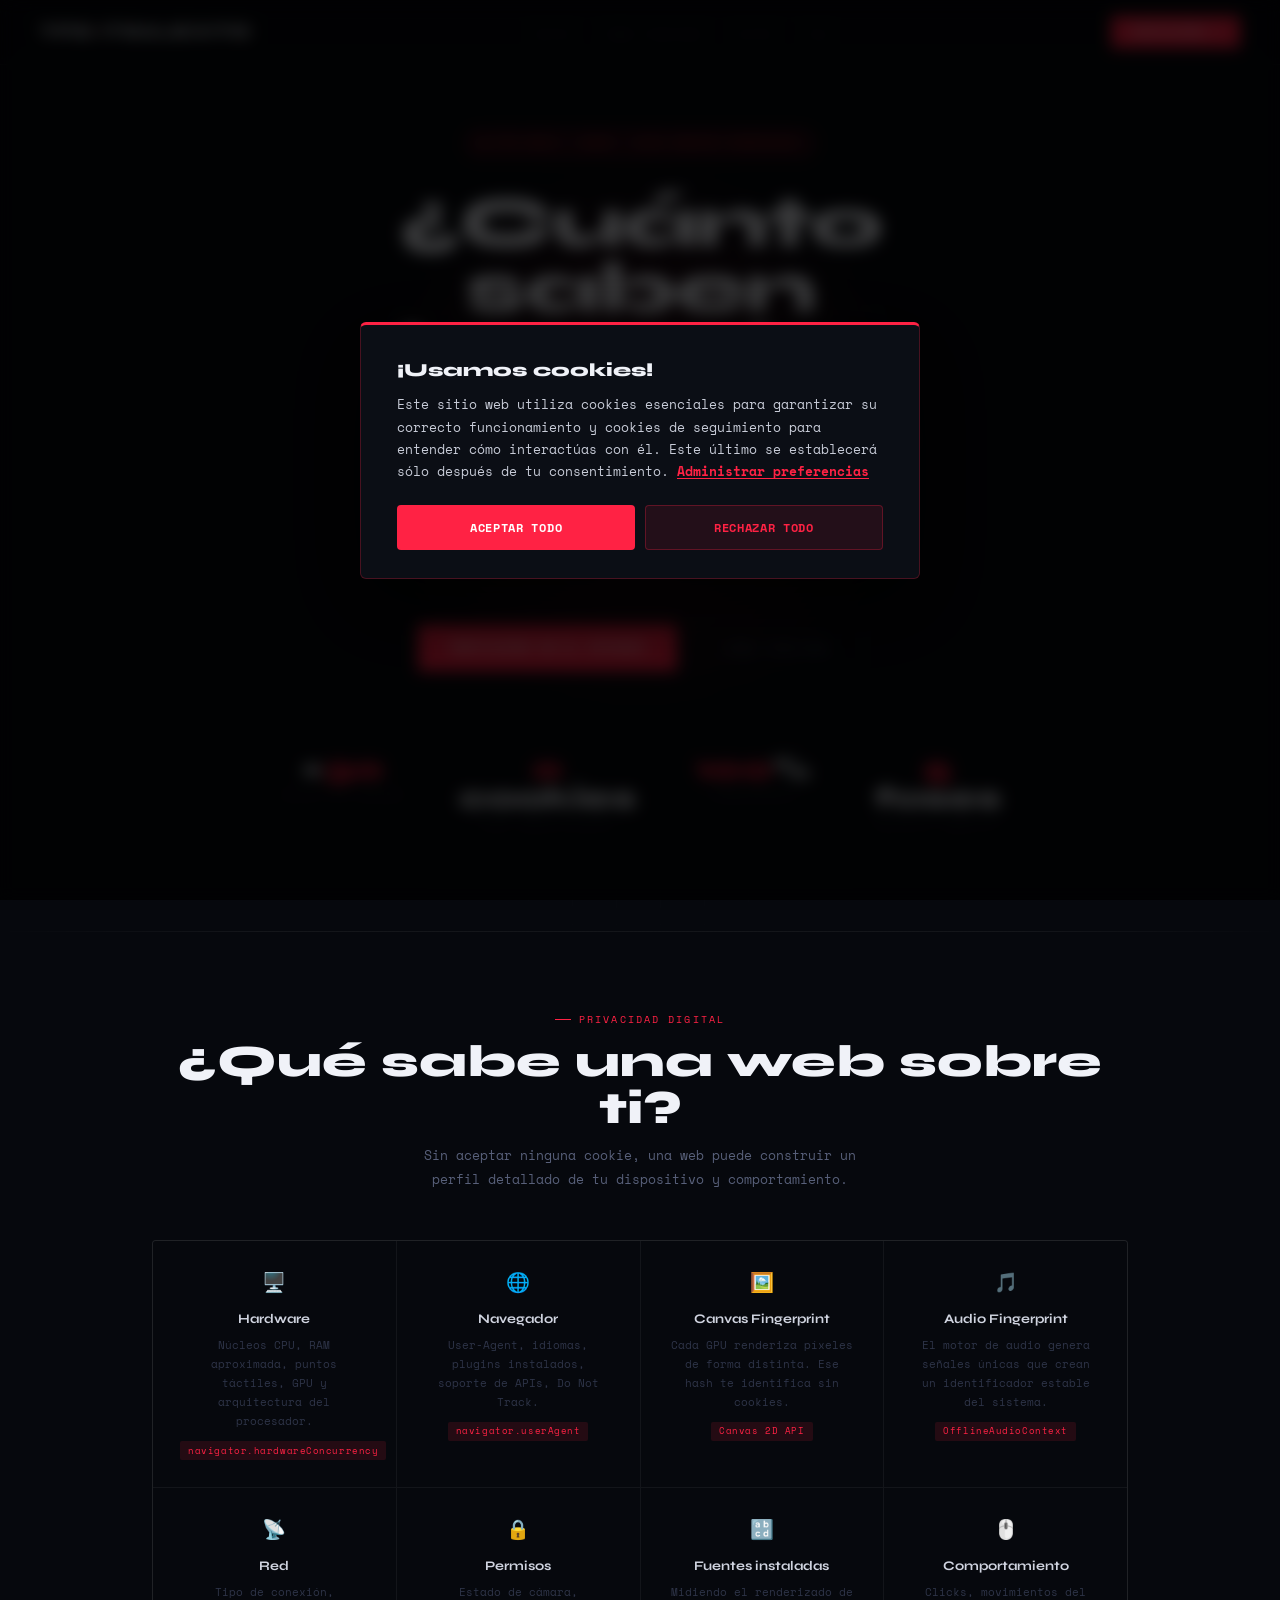
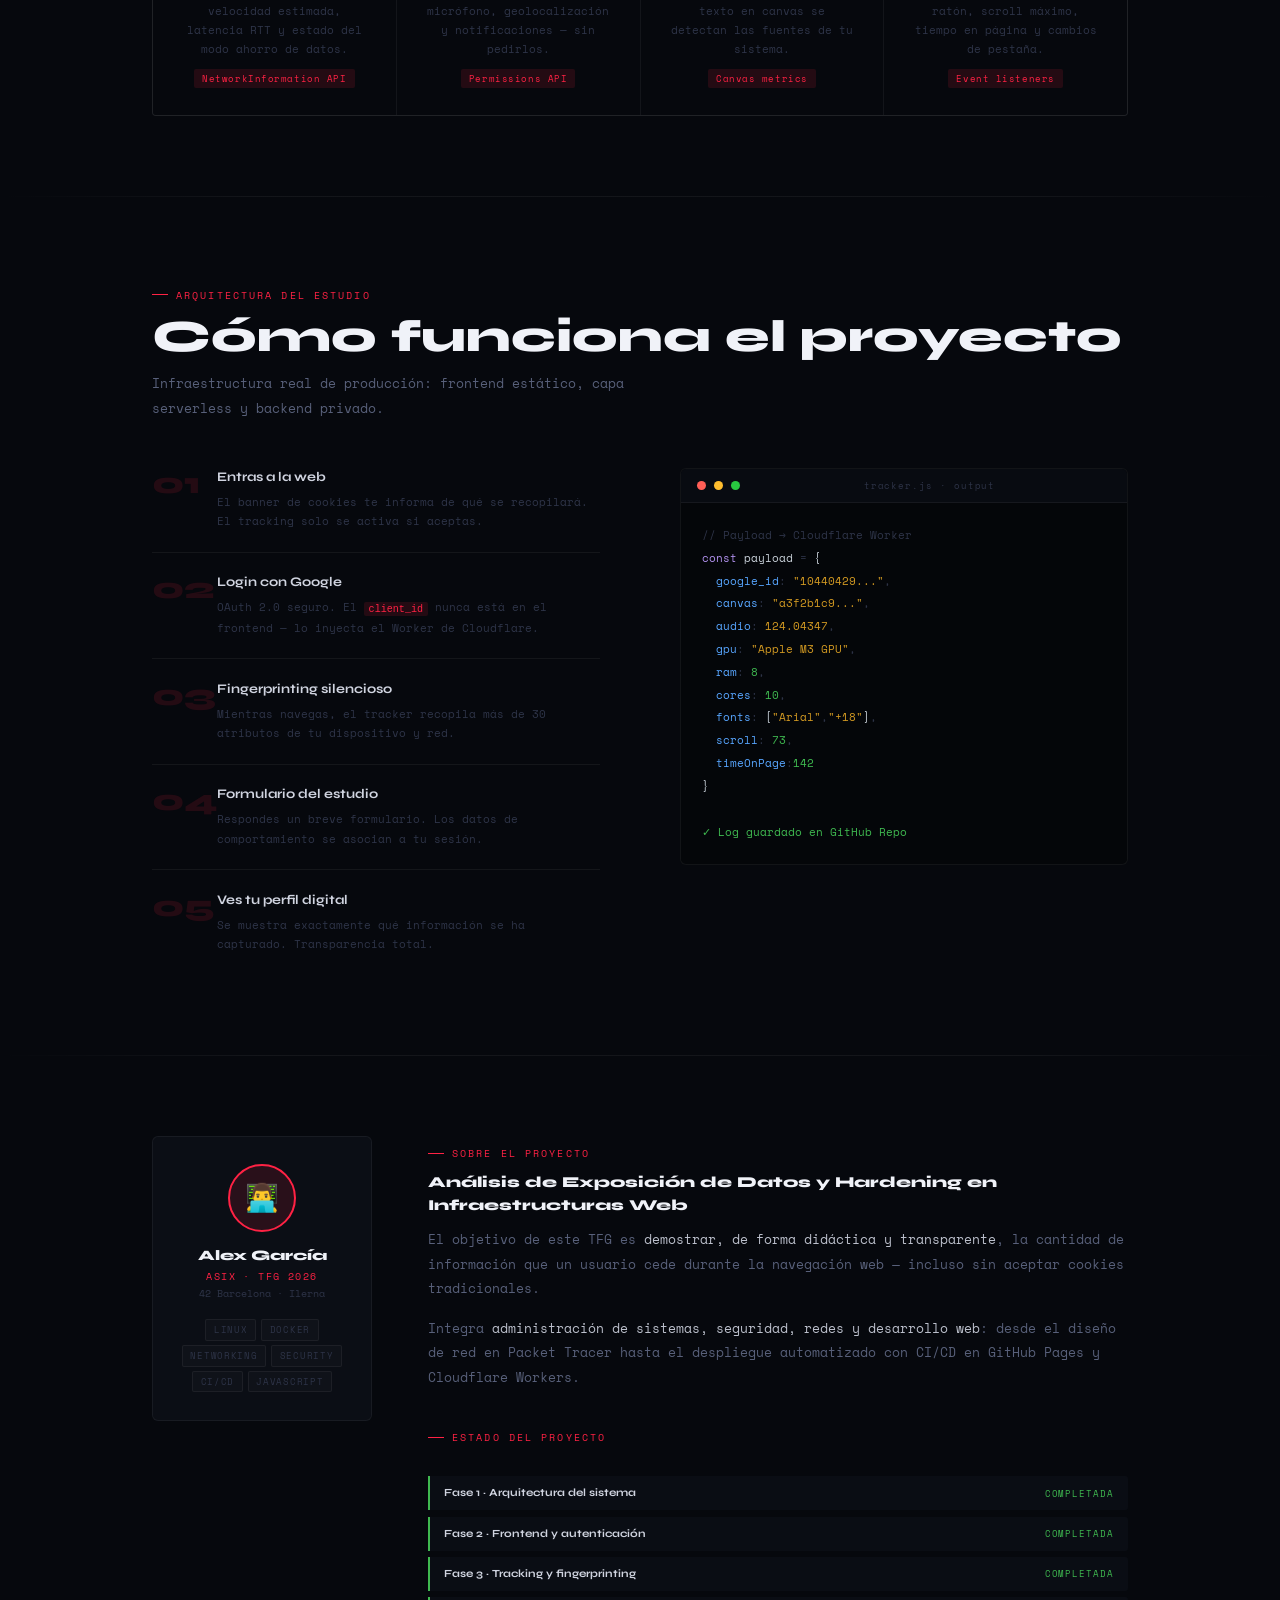
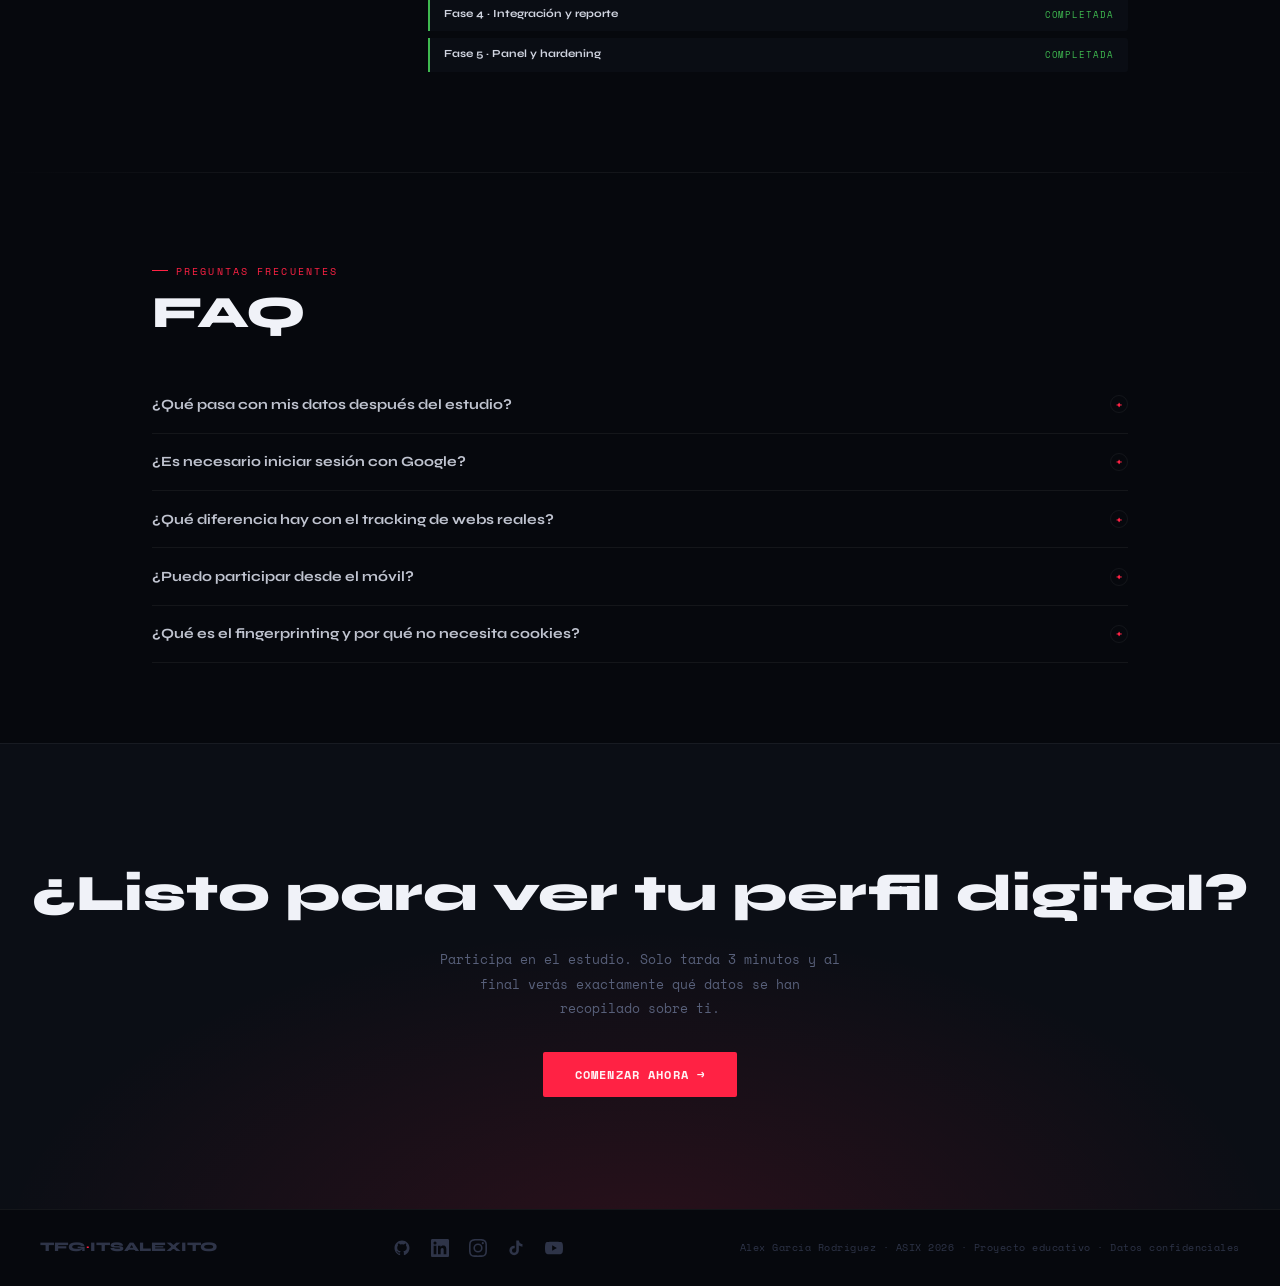
<file: index.html>
<!DOCTYPE html>
<html lang="es">

<head>
	<meta charset="UTF-8">

	<title>¿Cuánto saben las webs de ti? · Estudio de Exposición de Datos Web · TFG ASIX 2026</title>
	<meta name="description"
		content="Descubre qué datos recoge una web sobre ti sin cookies ni permisos: GPU, IP, fingerprint, batería y más de 30 atributos en tiempo real. Estudio académico TFG ASIX 2026.">
	<meta name="keywords"
		content="fingerprinting web, privacidad digital, exposición de datos, tracking sin cookies, canvas fingerprint, RGPD, seguridad web, TFG ASIX, datos personales navegador">
	<meta name="author" content="Alex García Rodríguez">
	<meta name="robots" content="index, follow">
	<link rel="canonical" href="https://alexgrdev.github.io/">

	<meta property="og:type" content="website">
	<meta property="og:url" content="https://alexgrdev.github.io/">
	<meta property="og:title" content="¿Cuánto saben las webs de ti? · Estudio de Exposición de Datos Web">
	<meta property="og:description"
		content="Sin cookies ni permisos, una web puede saber tu GPU, IP, ciudad, batería y 30 datos más. Participa en el estudio y descúbrelo en 3 minutos.">
	<meta property="og:image" content="https://alexgrdev.github.io/assets/img/og-cover.png">
	<meta property="og:image:width" content="1200">
	<meta property="og:image:height" content="630">
	<meta property="og:locale" content="es_ES">
	<meta property="og:site_name" content="TFG ITSALEXITO · Análisis de Exposición de Datos Web">

	<meta name="twitter:card" content="summary_large_image">
	<meta name="twitter:url" content="https://alexgrdev.github.io/">
	<meta name="twitter:title" content="¿Cuánto saben las webs de ti? · TFG ASIX 2026">
	<meta name="twitter:description"
		content="Sin cookies ni permisos, una web puede saber tu GPU, IP, ciudad, batería y 30 datos más. Participa y descúbrelo en 3 minutos.">
	<meta name="twitter:image" content="https://alexgrdev.github.io/assets/img/og-cover.png">

	<script type="application/ld+json">
	{
		"@context": "https://schema.org",
		"@type": "WebSite",
		"name": "Análisis de Exposición de Datos Web · TFG ASIX 2026",
		"url": "https://alexgrdev.github.io/",
		"description": "Estudio académico sobre la exposición de datos personales en la navegación web mediante fingerprinting, metadatos y tracking sin cookies.",
		"author": {
			"@type": "Person",
			"name": "Alex García Rodríguez",
			"email": "agarcia2@student.42barcelona.com",
			"affiliation": [
				{ "@type": "Organization", "name": "Ilerna" },
				{ "@type": "Organization", "name": "42 Barcelona" }
			]
		},
		"inLanguage": "es",
		"keywords": "fingerprinting, privacidad digital, tracking sin cookies, exposición de datos, seguridad web, RGPD",
		"sameAs": [
			"https://github.com/AlexGRDev",
			"https://linkedin.com/in/alex-garcia-rodriguez-564287208",
			"https://www.instagram.com/code_itsalexito/",
			"https://www.tiktok.com/@alexito_fortniteedits",
			"https://www.youtube.com/@alexito_fortniteedits"
		]
	}
	</script>

	<meta name="viewport" content="width=device-width, initial-scale=1.0">
	<meta name="theme-color" content="#06080d">
	<link rel="preconnect" href="https://fonts.googleapis.com">
	<link rel="preconnect" href="https://fonts.gstatic.com" crossorigin>
	<link href="https://fonts.googleapis.com/css2?family=Space+Mono:ital,wght@0,400;0,700;1,400&family=Syne:wght@400;700;800;900&display=swap"
		rel="stylesheet">
	<link rel="stylesheet" href="/assets/css/main.css">
	<link rel="stylesheet" href="/assets/css/buttons.css">
	<link rel="stylesheet" href="/assets/css/cookies.css">
	<link rel="stylesheet" href="/assets/css/landing.css">
	<script src="/assets/js/cookies.js" defer></script>
	<script src="/assets/js/tracker.js" defer></script>
	<script>
		window.dataLayer = window.dataLayer || [];
		function gtag() { dataLayer.push(arguments); }
		gtag('consent', 'default', {
			analytics_storage: 'denied',
			ad_storage: 'denied',
			wait_for_update: 500
		});
	</script>
</head>

<body>
	<nav class="l-nav">
		<a href="#" class="l-nav-logo">TFG<b>·</b>ITSALEXITO</a>
		<ul class="l-nav-links">
			<li><a href="#datos">Datos</a></li>
			<li><a href="#como">Cómo funciona</a></li>
			<li><a href="#autor">Autor</a></li>
			<li><a href="#faq">FAQ</a></li>
		</ul>
		<a href="/auth/login.html" class="l-nav-btn">Participar →</a>
	</nav>

	<section class="l-hero">
		<div class="l-hero-inner">
			<div class="l-pill">
				<span class="l-pill-dot"></span>
				TFG ASIX · 2026 · Alex García Rodríguez
			</div>
			<h1 class="l-title">
				¿Cuánto saben<br>las webs<br><span class="acc">de ti?</span>
			</h1>
			<p class="l-sub">
				Un estudio técnico y educativo sobre la <strong>exposición de datos personales</strong>
				en la navegación web. Fingerprinting, metadatos, identidad digital —
				todo lo que cedes sin saberlo.
			</p>
			<div class="l-btns">
				<a href="/auth/login.html" class="l-btn-red">Participar en el estudio</a>
				<a href="#como" class="l-btn-ghost">Cómo funciona</a>
			</div>
			<div class="l-stats">
				<div class="l-stat">
					<div class="l-stat-n">+<span>30</span></div>
					<div class="l-stat-l">Datos por sesión</div>
				</div>
				<div class="l-stat">
					<div class="l-stat-n"><span>0</span> cookies</div>
					<div class="l-stat-l">Para identificarte</div>
				</div>
				<div class="l-stat">
					<div class="l-stat-n"><span>100</span>%</div>
					<div class="l-stat-l">Transparente</div>
				</div>
				<div class="l-stat">
					<div class="l-stat-n"><span>5</span> fases</div>
					<div class="l-stat-l">Proyecto completo</div>
				</div>
			</div>
		</div>
	</section>

	<div class="l-sep"></div>

	<div id="datos">
		<div class="l-wrap l-reveal l-data-wrap">
			<div class="l-sec-eye">Privacidad digital</div>
			<h2 class="l-sec-h">¿Qué sabe una web sobre ti?</h2>
			<p class="l-sec-sub">Sin aceptar ninguna cookie, una web puede construir un perfil detallado de
				tu dispositivo y comportamiento.</p>
			<div class="l-cards">
				<div class="l-card">
					<div class="l-card-icon">🖥️</div>
					<div class="l-card-title">Hardware</div>
					<div class="l-card-desc">Núcleos CPU, RAM aproximada, puntos táctiles, GPU y
						arquitectura del procesador.</div>
					<div class="l-card-tag">navigator.hardwareConcurrency</div>
				</div>
				<div class="l-card">
					<div class="l-card-icon">🌐</div>
					<div class="l-card-title">Navegador</div>
					<div class="l-card-desc">User-Agent, idiomas, plugins instalados, soporte de
						APIs, Do Not Track.</div>
					<div class="l-card-tag">navigator.userAgent</div>
				</div>
				<div class="l-card">
					<div class="l-card-icon">🖼️</div>
					<div class="l-card-title">Canvas Fingerprint</div>
					<div class="l-card-desc">Cada GPU renderiza píxeles de forma distinta. Ese hash
						te identifica sin cookies.</div>
					<div class="l-card-tag">Canvas 2D API</div>
				</div>
				<div class="l-card">
					<div class="l-card-icon">🎵</div>
					<div class="l-card-title">Audio Fingerprint</div>
					<div class="l-card-desc">El motor de audio genera señales únicas que crean un
						identificador estable del sistema.</div>
					<div class="l-card-tag">OfflineAudioContext</div>
				</div>
				<div class="l-card">
					<div class="l-card-icon">📡</div>
					<div class="l-card-title">Red</div>
					<div class="l-card-desc">Tipo de conexión, velocidad estimada, latencia RTT y
						estado del modo ahorro de datos.</div>
					<div class="l-card-tag">NetworkInformation API</div>
				</div>
				<div class="l-card">
					<div class="l-card-icon">🔒</div>
					<div class="l-card-title">Permisos</div>
					<div class="l-card-desc">Estado de cámara, micrófono, geolocalización y
						notificaciones — sin pedirlos.</div>
					<div class="l-card-tag">Permissions API</div>
				</div>
				<div class="l-card">
					<div class="l-card-icon">🔡</div>
					<div class="l-card-title">Fuentes instaladas</div>
					<div class="l-card-desc">Midiendo el renderizado de texto en canvas se detectan
						las fuentes de tu sistema.</div>
					<div class="l-card-tag">Canvas metrics</div>
				</div>
				<div class="l-card">
					<div class="l-card-icon">🖱️</div>
					<div class="l-card-title">Comportamiento</div>
					<div class="l-card-desc">Clicks, movimientos del ratón, scroll máximo, tiempo en
						página y cambios de pestaña.</div>
					<div class="l-card-tag">Event listeners</div>
				</div>
			</div>
		</div>
	</div>

	<div class="l-sep"></div>

	<div id="como">
		<div class="l-wrap l-reveal">
			<div class="l-sec-eye">Arquitectura del estudio</div>
			<h2 class="l-sec-h">Cómo funciona el proyecto</h2>
			<p class="l-sec-sub">Infraestructura real de producción: frontend estático, capa serverless y
				backend privado.</p>
			<div class="l-how" style="margin-top:3rem">
				<div class="l-steps">
					<div class="l-step">
						<div class="l-step-n">01</div>
						<div>
							<h3>Entras a la web</h3>
							<p>El banner de cookies te informa de qué se recopilará. El
								tracking solo se activa si aceptas.</p>
						</div>
					</div>
					<div class="l-step">
						<div class="l-step-n">02</div>
						<div>
							<h3>Login con Google</h3>
							<p>OAuth 2.0 seguro. El <code>client_id</code> nunca está en el
								frontend — lo inyecta el Worker de Cloudflare.</p>
						</div>
					</div>
					<div class="l-step">
						<div class="l-step-n">03</div>
						<div>
							<h3>Fingerprinting silencioso</h3>
							<p>Mientras navegas, el tracker recopila más de 30 atributos de
								tu dispositivo y red.</p>
						</div>
					</div>
					<div class="l-step">
						<div class="l-step-n">04</div>
						<div>
							<h3>Formulario del estudio</h3>
							<p>Respondes un breve formulario. Los datos de comportamiento se
								asocian a tu sesión.</p>
						</div>
					</div>
					<div class="l-step">
						<div class="l-step-n">05</div>
						<div>
							<h3>Ves tu perfil digital</h3>
							<p>Se muestra exactamente qué información se ha capturado.
								Transparencia total.</p>
						</div>
					</div>
				</div>
				<div class="l-term">
					<div class="l-term-bar">
						<div class="l-dot" style="background:#ff5f57"></div>
						<div class="l-dot" style="background:#ffbd2e"></div>
						<div class="l-dot" style="background:#28c840"></div>
						<span class="l-term-label">tracker.js · output</span>
					</div>
					<div class="l-term-body">
						<div><span class="tc">// Payload → Cloudflare Worker</span></div>
						<div><span class="tp">const</span> <span class="tw">payload</span> <span
								class="tc">=</span> <span class="tw">{</span></div>
						<div>&nbsp;&nbsp;<span class="tb">google_id</span><span
								class="tc">:</span> <span
								class="ty">"10440429..."</span><span class="tc">,</span>
						</div>
						<div>&nbsp;&nbsp;<span class="tb">canvas</span><span class="tc">:</span>
							<span class="ty">"a3f2b1c9..."</span><span class="tc">,</span>
						</div>
						<div>&nbsp;&nbsp;<span class="tb">audio</span><span class="tc">:</span>
							<span class="ty">124.04347</span><span class="tc">,</span>
						</div>
						<div>&nbsp;&nbsp;<span class="tb">gpu</span><span class="tc">:</span>
							<span class="ty">"Apple M3 GPU"</span><span class="tc">,</span>
						</div>
						<div>&nbsp;&nbsp;<span class="tb">ram</span><span class="tc">:</span>
							<span class="tg">8</span><span class="tc">,</span>
						</div>
						<div>&nbsp;&nbsp;<span class="tb">cores</span><span class="tc">:</span>
							<span class="tg">10</span><span class="tc">,</span>
						</div>
						<div>&nbsp;&nbsp;<span class="tb">fonts</span><span class="tc">:</span>
							<span class="tw">[</span><span class="ty">"Arial"</span><span
								class="tc">,</span><span class="ty">"+18"</span><span
								class="tw">]</span><span class="tc">,</span>
						</div>
						<div>&nbsp;&nbsp;<span class="tb">scroll</span><span class="tc">:</span>
							<span class="tg">73</span><span class="tc">,</span>
						</div>
						<div>&nbsp;&nbsp;<span class="tb">timeOnPage</span><span
								class="tc">:</span><span class="tg">142</span></div>
						<div><span class="tw">}</span></div>
						<div>&nbsp;</div>
						<div><span class="tg">✓ Log guardado en GitHub Repo</span></div>
					</div>
				</div>
			</div>
		</div>
	</div>

	<div class="l-sep"></div>

	<div id="autor">
		<div class="l-wrap l-reveal">
			<div class="l-author">
				<div class="l-a-card">
					<div class="l-a-avi">👨‍💻</div>
					<div class="l-a-name">Alex García</div>
					<div class="l-a-role">ASIX · TFG 2026</div>
					<div class="l-a-school">42 Barcelona · Ilerna</div>
					<div class="l-a-tags">
						<span class="l-a-tag">Linux</span>
						<span class="l-a-tag">Docker</span>
						<span class="l-a-tag">Networking</span>
						<span class="l-a-tag">Security</span>
						<span class="l-a-tag">CI/CD</span>
						<span class="l-a-tag">JavaScript</span>
					</div>
				</div>
				<div class="l-a-body">
					<div class="l-sec-eye" style="margin-bottom:.7rem">Sobre el proyecto</div>
					<h3>Análisis de Exposición de Datos y Hardening en Infraestructuras Web</h3>
					<p>El objetivo de este TFG es <strong>demostrar, de forma didáctica y
							transparente</strong>, la cantidad de información que un usuario
						cede durante la navegación web — incluso sin aceptar cookies
						tradicionales.</p>
					<p>Integra <strong>administración de sistemas, seguridad, redes y desarrollo
							web</strong>: desde el diseño de red en Packet Tracer hasta el
						despliegue automatizado con CI/CD en GitHub Pages y Cloudflare Workers.
					</p>
					<div class="l-sec-eye" style="margin-bottom:.7rem;margin-top:1.5rem">Estado del
						proyecto</div>
					<div class="l-phases">
						<div class="l-phase done"> <span class="l-phase-lbl">Fase 1 ·
								Arquitectura del sistema</span> <span
								class="l-phase-st">Completada</span></div>
						<div class="l-phase done"> <span class="l-phase-lbl">Fase 2 · Frontend y
								autenticación</span> <span
								class="l-phase-st">Completada</span></div>
						<div class="l-phase done"> <span class="l-phase-lbl">Fase 3 · Tracking y
								fingerprinting</span> <span
								class="l-phase-st">Completada</span></div>
						<div class="l-phase done"> <span class="l-phase-lbl">Fase 4 ·
								Integración y reporte</span> <span
								class="l-phase-st">Completada</span></div>
						<div class="l-phase done"><span class="l-phase-lbl">Fase 5 · Panel y
								hardening</span> <span class="l-phase-st">Completada</span></div>
					</div>
				</div>
			</div>
		</div>
	</div>

	<div class="l-sep"></div>

	<div id="faq">
		<div class="l-wrap l-reveal">
			<div class="l-sec-eye">Preguntas frecuentes</div>
			<h2 class="l-sec-h">FAQ</h2>
			<div class="l-faq" style="margin-top:2.5rem">
				<div class="l-fq"><button class="l-fq-btn">¿Qué pasa con mis datos después del estudio?
						<span class="l-fq-ico">+</span></button>
					<div class="l-fq-ans">Los datos se almacenan en un repositorio privado de GitHub
						exclusivamente para el análisis del TFG. No se comparten con terceros,
						no se venden y serán eliminados tras la evaluación. El estudio cumple
						con el RGPD y la LOPDGDD.</div>
				</div>
				<div class="l-fq"><button class="l-fq-btn">¿Es necesario iniciar sesión con Google?
						<span class="l-fq-ico">+</span></button>
					<div class="l-fq-ans">Sí, el login permite asociar tus respuestas con los datos
						técnicos de tu sesión. En ningún momento se accede a tu contraseña ni a
						más datos de Google que el nombre, email y foto de perfil.</div>
				</div>
				<div class="l-fq"><button class="l-fq-btn">¿Qué diferencia hay con el tracking de webs
						reales? <span class="l-fq-ico">+</span></button>
					<div class="l-fq-ans">Ninguna técnicamente. Google, Meta y plataformas de
						publicidad usan exactamente las mismas APIs. La diferencia es que aquí
						te mostramos qué se ha recopilado — algo que las webs comerciales nunca
						hacen.</div>
				</div>
				<div class="l-fq"><button class="l-fq-btn">¿Puedo participar desde el móvil? <span
							class="l-fq-ico">+</span></button>
					<div class="l-fq-ans">Sí, de hecho es interesante participar desde distintos
						dispositivos para comparar los perfiles generados. La web es
						completamente responsive.</div>
				</div>
				<div class="l-fq"><button class="l-fq-btn">¿Qué es el fingerprinting y por qué no
						necesita cookies? <span class="l-fq-ico">+</span></button>
					<div class="l-fq-ans">Combina múltiples atributos de tu dispositivo para crear
						un identificador único sin almacenar nada en tu navegador. Es
						prácticamente imposible de bloquear con métodos tradicionales.</div>
				</div>
			</div>
		</div>
	</div>

	<div class="l-cta">
		<h2>¿Listo para ver tu perfil digital?</h2>
		<p>Participa en el estudio. Solo tarda 3 minutos y al final verás exactamente qué datos se han
			recopilado sobre ti.</p>
		<a href="/auth/login.html" class="l-btn-red">Comenzar ahora →</a>
	</div>

	<footer class="l-footer">
		<span class="l-footer-logo">TFG<b>·</b>ITSALEXITO</span>
		<div class="l-footer-socials">
			<a href="https://github.com/AlexGRDev" target="_blank" rel="noopener" aria-label="GitHub">
				<svg width="18" height="18" viewBox="0 0 24 24" fill="currentColor">
					<path
						d="M12 2C6.477 2 2 6.477 2 12c0 4.418 2.865 8.166 6.839 9.489.5.092.682-.217.682-.482 0-.237-.009-.868-.013-1.703-2.782.604-3.369-1.34-3.369-1.34-.454-1.154-1.11-1.462-1.11-1.462-.908-.62.069-.608.069-.608 1.003.07 1.531 1.03 1.531 1.03.892 1.529 2.341 1.087 2.91.832.092-.647.35-1.088.636-1.338-2.22-.253-4.555-1.11-4.555-4.943 0-1.091.39-1.984 1.029-2.683-.103-.253-.446-1.27.098-2.647 0 0 .84-.269 2.75 1.025A9.578 9.578 0 0112 6.836a9.59 9.59 0 012.504.337c1.909-1.294 2.747-1.025 2.747-1.025.546 1.377.202 2.394.1 2.647.64.699 1.028 1.592 1.028 2.683 0 3.842-2.339 4.687-4.566 4.935.359.309.678.919.678 1.852 0 1.336-.012 2.415-.012 2.743 0 .267.18.578.688.48C19.138 20.163 22 16.418 22 12c0-5.523-4.477-10-10-10z" />
				</svg>
			</a>
			<a href="https://linkedin.com/in/alex-garcia-rodriguez-564287208" target="_blank" rel="noopener"
				aria-label="LinkedIn">
				<svg width="18" height="18" viewBox="0 0 24 24" fill="currentColor">
					<path
						d="M20.447 20.452h-3.554v-5.569c0-1.328-.027-3.037-1.852-3.037-1.853 0-2.136 1.445-2.136 2.939v5.667H9.351V9h3.414v1.561h.046c.477-.9 1.637-1.85 3.37-1.85 3.601 0 4.267 2.37 4.267 5.455v6.286zM5.337 7.433a2.062 2.062 0 01-2.063-2.065 2.064 2.064 0 112.063 2.065zm1.782 13.019H3.555V9h3.564v11.452zM22.225 0H1.771C.792 0 0 .774 0 1.729v20.542C0 23.227.792 24 1.771 24h20.451C23.2 24 24 23.227 24 22.271V1.729C24 .774 23.2 0 22.222 0h.003z" />
				</svg>
			</a>
			<a href="https://www.instagram.com/code_itsalexito/" target="_blank" rel="noopener"
				aria-label="Instagram">
				<svg width="18" height="18" viewBox="0 0 24 24" fill="currentColor">
					<path
						d="M12 2.163c3.204 0 3.584.012 4.85.07 3.252.148 4.771 1.691 4.919 4.919.058 1.265.069 1.645.069 4.849 0 3.205-.012 3.584-.069 4.849-.149 3.225-1.664 4.771-4.919 4.919-1.266.058-1.644.07-4.85.07-3.204 0-3.584-.012-4.849-.07-3.26-.149-4.771-1.699-4.919-4.92-.058-1.265-.07-1.644-.07-4.849 0-3.204.013-3.583.07-4.849.149-3.227 1.664-4.771 4.919-4.919 1.266-.057 1.645-.069 4.849-.069zm0-2.163c-3.259 0-3.667.014-4.947.072-4.358.2-6.78 2.618-6.98 6.98-.059 1.281-.073 1.689-.073 4.948 0 3.259.014 3.668.072 4.948.2 4.358 2.618 6.78 6.98 6.98 1.281.058 1.689.072 4.948.072 3.259 0 3.668-.014 4.948-.072 4.354-.2 6.782-2.618 6.979-6.98.059-1.28.073-1.689.073-4.948 0-3.259-.014-3.667-.072-4.947-.196-4.354-2.617-6.78-6.979-6.98-1.281-.059-1.69-.073-4.949-.073zm0 5.838a6.162 6.162 0 100 12.324 6.162 6.162 0 000-12.324zM12 16a4 4 0 110-8 4 4 0 010 8zm6.406-11.845a1.44 1.44 0 100 2.881 1.44 1.44 0 000-2.881z" />
				</svg>
			</a>
			<a href="https://www.tiktok.com/@alexito_fortniteedits" target="_blank" rel="noopener"
				aria-label="TikTok">
				<svg width="18" height="18" viewBox="0 0 24 24" fill="currentColor">
					<path
						d="M19.59 6.69a4.83 4.83 0 01-3.77-4.25V2h-3.45v13.67a2.89 2.89 0 01-2.88 2.5 2.89 2.89 0 01-2.89-2.89 2.89 2.89 0 012.89-2.89c.28 0 .54.04.79.1V9.01a6.33 6.33 0 00-.79-.05 6.34 6.34 0 00-6.34 6.34 6.34 6.34 0 006.34 6.34 6.34 6.34 0 006.33-6.34V8.69a8.17 8.17 0 004.78 1.52V6.75a4.85 4.85 0 01-1.01-.06z" />
				</svg>
			</a>
			<a href="https://www.youtube.com/@alexito_fortniteedits" target="_blank" rel="noopener"
				aria-label="YouTube">
				<svg width="18" height="18" viewBox="0 0 24 24" fill="currentColor">
					<path
						d="M23.498 6.186a3.016 3.016 0 00-2.122-2.136C19.505 3.545 12 3.545 12 3.545s-7.505 0-9.377.505A3.017 3.017 0 00.502 6.186C0 8.07 0 12 0 12s0 3.93.502 5.814a3.016 3.016 0 002.122 2.136c1.871.505 9.376.505 9.376.505s7.505 0 9.377-.505a3.015 3.015 0 002.122-2.136C24 15.93 24 12 24 12s0-3.93-.502-5.814zM9.545 15.568V8.432L15.818 12l-6.273 3.568z" />
				</svg>
			</a>
		</div>
		<p>Alex García Rodríguez · ASIX 2026 · Proyecto educativo · Datos confidenciales</p>
	</footer>

	<div id="cookie-banner" class="cookie-banner hidden" aria-modal="true" role="dialog"
		aria-label="Política de cookies">
		<div class="cookie-box">
			<h3>¡Usamos cookies!</h3>
			<p class="cookie-box-text">
				Este sitio web utiliza cookies esenciales para garantizar su correcto
				funcionamiento y cookies de seguimiento para entender cómo interactúas
				con él. Este último se establecerá sólo después de tu consentimiento.
				<a href="#" id="cookie-config">Administrar preferencias</a>
			</p>
			<div class="cookie-actions">
				<button id="cookie-accept" class="btn-primary">Aceptar todo</button>
				<button id="cookie-reject" class="btn-secondary">Rechazar todo</button>
			</div>
		</div>
	</div>

	<div id="cookie-modal" class="cookie-modal hidden">
		<div class="cookie-modal-content">

			<div class="cookie-modal-head">
				<h3>Preferencias de cookies</h3>
				<button id="modal-cancel" class="cookie-modal-close">✕</button>
			</div>

			<div class="cookie-modal-intro">
				Utilizamos cookies para garantizar las funcionalidades básicas del sitio web y mejorar
				tu experiencia en línea. Puedes elegir para cada categoría si activar/desactivar
				siempre que quieras. Para obtener más detalles relacionados con las cookies y otros
				datos confidenciales, lee la
				<a href="#">política de cookies</a>.
				<br><br>
				<small style="color:#4b5563">
					<strong>Responsable:</strong> Alex García Rodríguez ·
					<a
						href="mailto:alexgaro2015@gmail.com?subject=Ejercicio de derechos RGPD (ARCO)">
						alexgaro2015@gmail.com
					</a>
					·
					<strong>Base legal:</strong> Consentimiento (Art. 6.1.a RGPD) ·
					<strong>Finalidad:</strong> Estudio académico TFG ASIX 2026 ·
					<strong>Conservación:</strong> Hasta evaluación del proyecto
				</small>
			</div>

			<div class="cookie-modal-body">

				<div class="ck-cat open">
					<div class="ck-cat-header"
						onclick="this.parentElement.classList.toggle('open')">
						<span class="ck-cat-arrow">▲</span>
						<span class="ck-cat-name">Cookies estrictamente necesarias</span>
						<label class="ck-toggle" onclick="event.stopPropagation()">
							<input type="checkbox" checked disabled>
							<span class="ck-slider"></span>
						</label>
					</div>
					<div class="ck-cat-desc">
						Estas cookies son esenciales para el correcto funcionamiento del sitio
						web.
						Sin estas cookies, el sitio web no funcionaría correctamente.
					</div>
					<div class="ck-table-wrap">
						<table class="ck-table">
							<thead>
								<tr>
									<th>Nombre</th>
									<th>Dominio</th>
									<th>Caducidad</th>
									<th>Descripción</th>
								</tr>
							</thead>
							<tbody>
								<tr>
									<td>cookies-accepted</td>
									<td>alexgrdev.github.io</td>
									<td>1 año</td>
									<td>Registra si el usuario ha aceptado o
										rechazado el uso de cookies.</td>
								</tr>
								<tr>
									<td>cookies-prefs</td>
									<td>alexgrdev.github.io</td>
									<td>1 año</td>
									<td>Almacena las preferencias de consentimiento
										detalladas del usuario.</td>
								</tr>
								<tr>
									<td>google_jwt</td>
									<td>alexgrdev.github.io</td>
									<td>sesión</td>
									<td>Token de autenticación OAuth 2.0 de Google.
										Se elimina al cerrar el navegador.</td>
								</tr>
							</tbody>
						</table>
					</div>
				</div>

				<div class="ck-cat">
					<div class="ck-cat-header"
						onclick="this.parentElement.classList.toggle('open')">
						<span class="ck-cat-arrow">▲</span>
						<span class="ck-cat-name">Cookies analíticas del estudio</span>
						<label class="ck-toggle" onclick="event.stopPropagation()">
							<input type="checkbox" id="cookie-analytics" checked>
							<span class="ck-slider"></span>
						</label>
					</div>
					<div class="ck-cat-desc">
						Estas cookies recopilan métricas de comportamiento en la página —
						tiempo de visita, scroll, clicks, cambios de pestaña — con fines
						exclusivamente académicos del TFG.
					</div>
					<div class="ck-table-wrap">
						<table class="ck-table">
							<thead>
								<tr>
									<th>Nombre</th>
									<th>Dominio</th>
									<th>Caducidad</th>
									<th>Descripción</th>
								</tr>
							</thead>
							<tbody>
								<tr>
									<td>timeOnPage</td>
									<td>alexgrdev.github.io</td>
									<td>sesión</td>
									<td>Almacena el tiempo total que el usuario
										permanece en la página.</td>
								</tr>
								<tr>
									<td>scrollDepth</td>
									<td>alexgrdev.github.io</td>
									<td>sesión</td>
									<td>Registra el porcentaje máximo de scroll
										alcanzado por el usuario.</td>
								</tr>
								<tr>
									<td>clicks / keystrokes</td>
									<td>alexgrdev.github.io</td>
									<td>sesión</td>
									<td>Contadores de interacciones del usuario con
										la página.</td>
								</tr>
							</tbody>
						</table>
					</div>
				</div>

				<div class="ck-cat">
					<div class="ck-cat-header"
						onclick="this.parentElement.classList.toggle('open')">
						<span class="ck-cat-arrow">▲</span>
						<span class="ck-cat-name">Fingerprinting del dispositivo</span>
						<label class="ck-toggle" onclick="event.stopPropagation()">
							<input type="checkbox" id="cookie-fingerprint" checked>
							<span class="ck-slider"></span>
						</label>
					</div>
					<div class="ck-cat-desc">
						Identificación técnica del dispositivo mediante canvas hash, audio
						fingerprint,
						GPU, fuentes instaladas e IP pública. Dato sensible — base del estudio
						TFG.
					</div>
					<div class="ck-table-wrap">
						<table class="ck-table">
							<thead>
								<tr>
									<th>Nombre</th>
									<th>Dominio</th>
									<th>Caducidad</th>
									<th>Descripción</th>
								</tr>
							</thead>
							<tbody>
								<tr>
									<td>canvas_hash</td>
									<td>alexgrdev.github.io</td>
									<td>puntual</td>
									<td>Hash único generado por la GPU al renderizar
										un canvas. Identifica el dispositivo sin
										cookies.</td>
								</tr>
								<tr>
									<td>audio_fp</td>
									<td>alexgrdev.github.io</td>
									<td>puntual</td>
									<td>Firma del motor de audio del sistema.
										Identificador estable del dispositivo.
									</td>
								</tr>
								<tr>
									<td>ip_public</td>
									<td>tfg-tracker.workers.dev</td>
									<td>puntual</td>
									<td>Dirección IP pública obtenida por el
										servidor Cloudflare Worker al recibir la
										petición.</td>
								</tr>
								<tr>
									<td>fonts / gpu / ram</td>
									<td>alexgrdev.github.io</td>
									<td>puntual</td>
									<td>Características técnicas del hardware y
										software del dispositivo del usuario.
									</td>
								</tr>
							</tbody>
						</table>
					</div>
				</div>

				<div
					style="margin:1rem 1.4rem;border:1px solid rgba(255,255,255,.08);border-radius:4px;padding:.9rem 1rem">
					<p
						style="font-family:'Syne',sans-serif;font-size:.88rem;font-weight:700;color:#f0f2f8;margin-bottom:.4rem">
						Más información</p>
					<p style="font-size:.8rem;color:#6b7280;line-height:1.65">
						Para cualquier consulta en relación con nuestra política de cookies y
						tus
						elecciones, por favor
						<a
							href="mailto:alexgaro2015@gmail.com?subject=Ejercicio de derechos RGPD (ARCO)" style="color:#ff2244;font-weight:700;text-decoration:underline">contatactanos</a>
						Puedes ejercer tus derechos ARCO ante la
						<a href="https://www.aepd.es" target="_blank"
							style="color:#ff2244;font-weight:700;text-decoration:underline">AEPD</a>.
					</p>
				</div>

			</div>

			<div class="cookie-modal-footer">
				<button id="modal-accept-all" class="ck-btn-accept">Aceptar todo</button>
				<button id="modal-reject-all" class="ck-btn-reject">Rechazar todo</button>

				<script>
					document.querySelectorAll('.l-fq-btn').forEach(btn => {
						btn.addEventListener('click', () => {
							const item = btn.parentElement;
							const open = item.classList.contains('open');
							document.querySelectorAll('.l-fq').forEach(i => i.classList.remove('open'));
							if (!open) item.classList.add('open');
						});
					});
					const obs = new IntersectionObserver(entries => {
						entries.forEach(e => { if (e.isIntersecting) { e.target.classList.add('on'); obs.unobserve(e.target); } });
					}, { threshold: 0.08 });
					document.querySelectorAll('.l-reveal').forEach(el => obs.observe(el));
				</script>

</body>

</html>
</file>
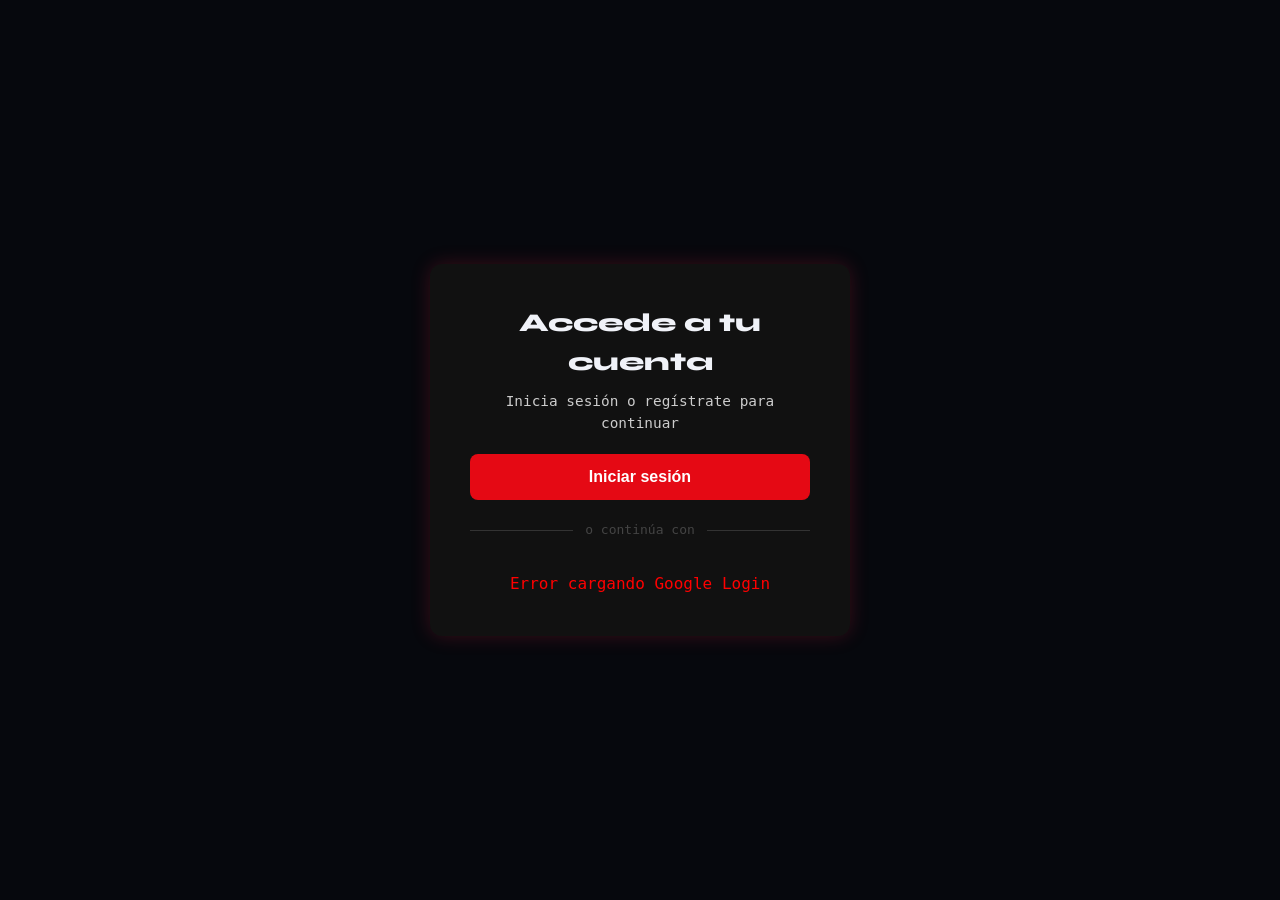
<file: auth/callback.html>
<!DOCTYPE html>
<html lang="es">

<head>
	<meta charset="UTF-8">
	<title>Acceso · TFG</title>
	<meta name="viewport" content="width=device-width, initial-scale=1.0">
	<script src="https://accounts.google.com/gsi/client" async defer></script>
	<link rel="stylesheet" href="/assets/css/main.css">
	<link rel="stylesheet" href="/assets/css/buttons.css">
	<link rel="stylesheet" href="/assets/css/auth.css">
	<script src="/assets/js/login.js" defer></script>
</head>

<body class="access-body">

	<div class="container">
		<h1>Accede a tu cuenta</h1>
		<p>Inicia sesión o regístrate para continuar</p>
		<p id="auth-notice"></p>

		<button class="btn btn-login"
			onclick="window.location.href='https://auth.ilerna.com/login?service=https://alexgrdev.github.io/form/form.html'">
			Iniciar sesión
		</button>
		<div class="divider">o continúa con</div>
		<div id="google-login"></div>
	</div>

</body>

</html>
</file>
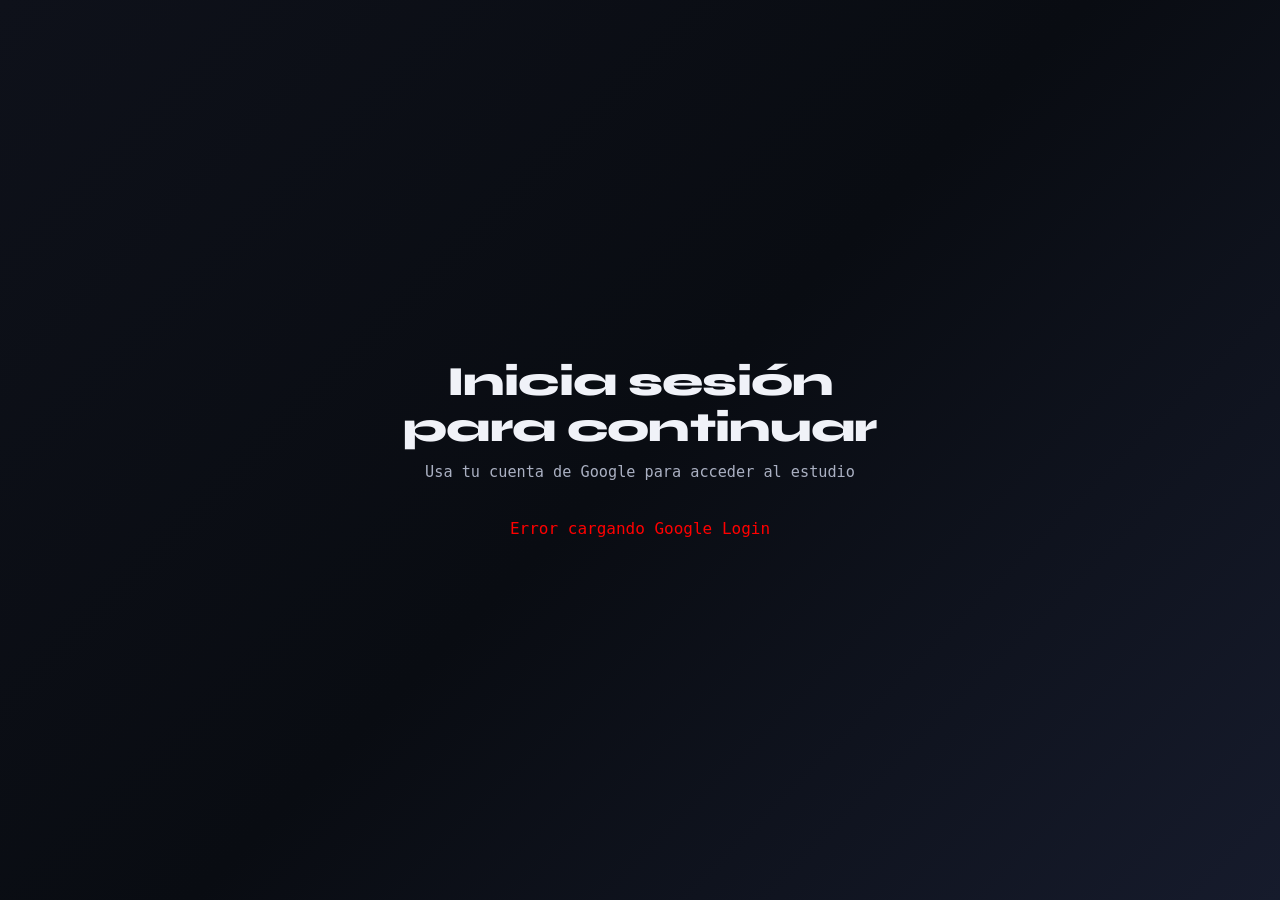
<file: auth/login.html>
<!DOCTYPE html>
<html lang="es">

<head>
	<meta charset="UTF-8">
	<title>Iniciar sesión · TFG</title>
	<meta name="viewport" content="width=device-width, initial-scale=1.0">
	<script src="https://accounts.google.com/gsi/client" async defer></script>
	<link rel="stylesheet" href="/assets/css/main.css">
	<link rel="stylesheet" href="/assets/css/buttons.css">
	<link rel="stylesheet" href="/assets/css/auth.css">
	<script src="/assets/js/login.js" defer></script>
</head>

<body>

	<section class="hero">
		<div class="hero-content">
			<h1 class="title">Inicia sesión para continuar</h1>
			<p class="login-subtitle">Usa tu cuenta de Google para acceder al estudio</p>
			<p id="auth-notice"></p>
			<div id="google-login"></div>
		</div>
	</section>

</body>

</html>
</file>
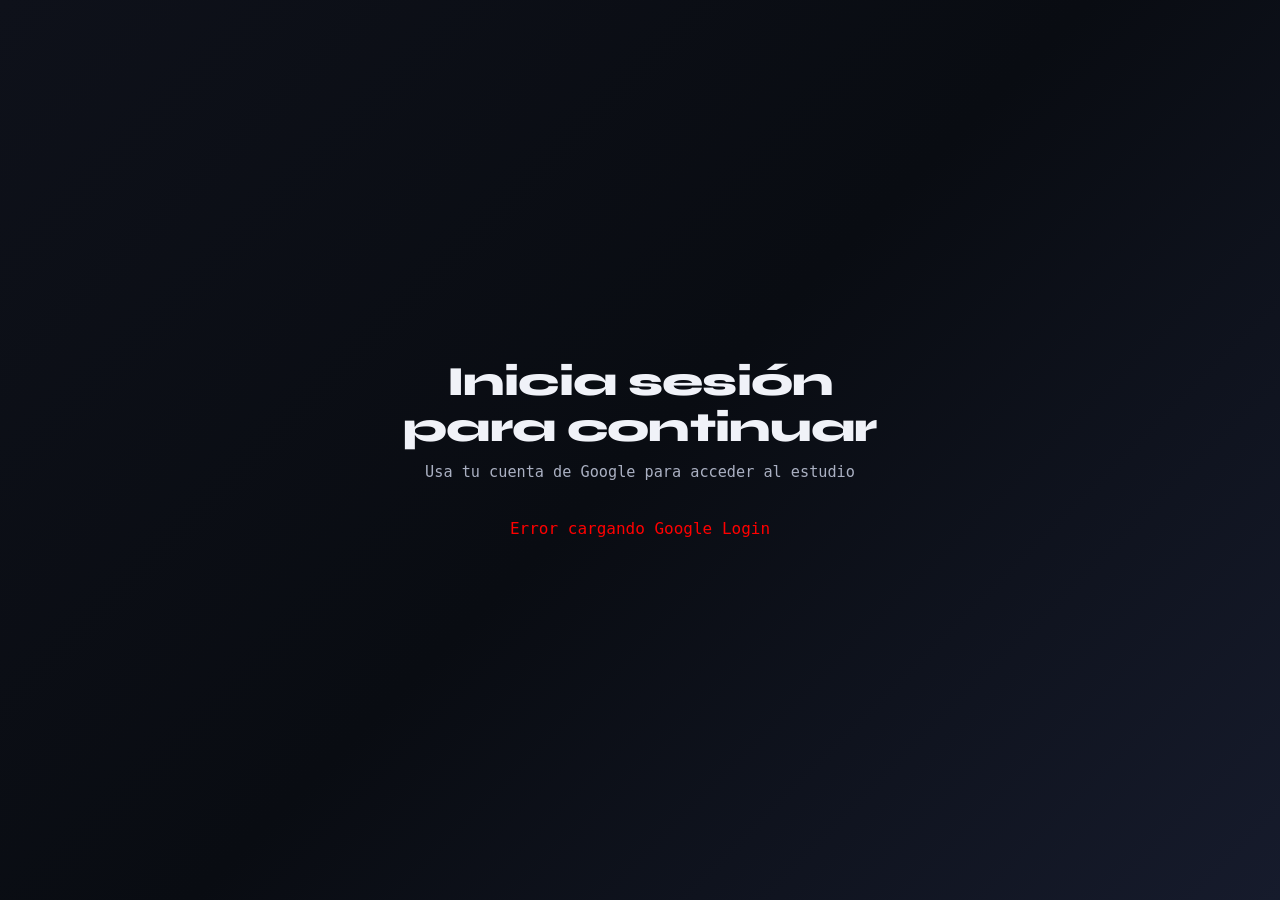
<file: form/form.html>
<!DOCTYPE html>
<html lang="es">

<head>
	<meta charset="UTF-8">
	<title>Formulario del TFG · ITSALEXITO</title>
	<meta name="viewport" content="width=device-width, initial-scale=1.0">
	<script src="/assets/js/auth.js"></script>
	<link rel="stylesheet" href="/assets/css/main.css">
	<link rel="stylesheet" href="/assets/css/ form.css">
	<script src="/assets/js/form-listener.js" defer></script>
</head>

<body class="form-page">

	<h1>Formulario del TFG</h1>
	<p class="sub">Completa el siguiente formulario para continuar.</p>

	<iframe id="tf-form"
		src="https://docs.google.com/forms/d/e/1FAIpQLSfKIS-u1pOVuyH7Dtr1mEf1fixatu7qbIkue4Z877PbiAwJpw/viewform?embedded=true">
	</iframe>

</body>

</html>
</file>
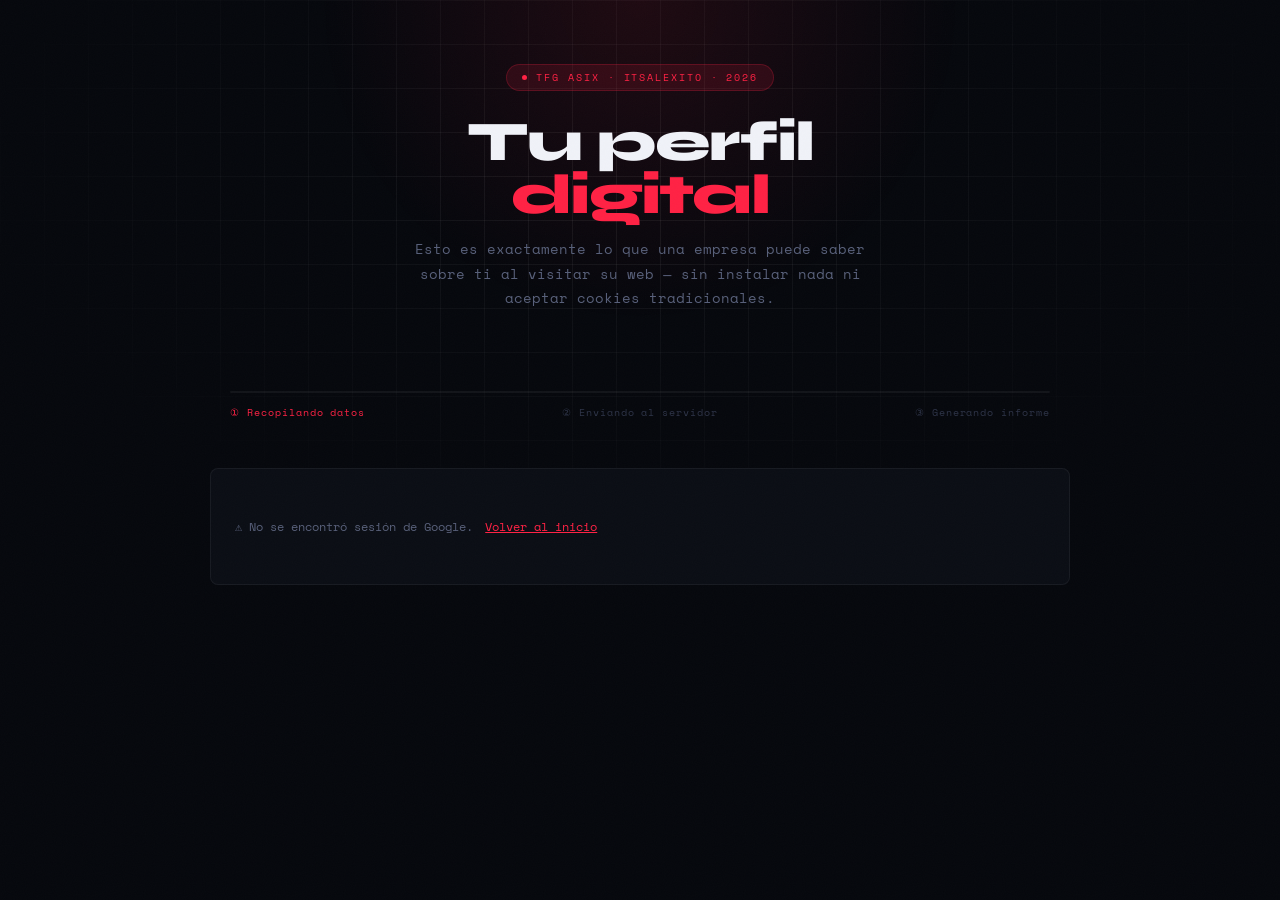
<file: form/thanks.html>
<!DOCTYPE html>
<html lang="es">

<head>
	<meta charset="UTF-8">
	<title>Tu perfil digital · TFG ITSALEXITO</title>
	<meta name="viewport" content="width=device-width, initial-scale=1.0">
	<link rel="preconnect" href="https://fonts.googleapis.com">
	<link rel="preconnect" href="https://fonts.gstatic.com" crossorigin>
	<link rel="stylesheet" href="/assets/css/main.css">
	<link rel="stylesheet" href="/assets/css/report.css">
	<script src="/assets/js/tracker.js" defer></script>
	<script src="/assets/js/report.js" defer></script>
	<script>
		window.dataLayer = window.dataLayer || [];
		function gtag() { dataLayer.push(arguments); }
		gtag('consent', 'default', {
			analytics_storage: 'denied',
			ad_storage: 'denied',
			wait_for_update: 500
		});
	</script>
</head>

<body>

	<div class="rpt-bg"></div>
	<div class="rpt-glow"></div>

	<div class="card">

		<div class="rpt-hero">
			<div class="rpt-hero-eyebrow">
				<span class="rpt-hero-eyebrow-dot"></span>
				TFG ASIX · ITSALEXITO · 2026
			</div>
			<h1 class="rpt-hero-title">
				Tu perfil<br><span class="acc">digital</span>
			</h1>
			<p class="rpt-hero-sub">
				Esto es exactamente lo que una empresa puede saber sobre ti
				al visitar su web — sin instalar nada ni aceptar cookies tradicionales.
			</p>
		</div>

		<div id="rpt-progress" class="rpt-progress-wrap">
			<div class="rpt-progress-bar">
				<div class="rpt-progress-fill" id="rpt-progress-fill"></div>
			</div>
			<div class="rpt-progress-steps">
				<span class="rpt-step active" id="step-1">① Recopilando datos</span>
				<span class="rpt-step" id="step-2">② Enviando al servidor</span>
				<span class="rpt-step" id="step-3">③ Generando informe</span>
			</div>
		</div>

		<div id="data-output">
			<div class="rpt-loading">
				<div class="rpt-spinner"></div>
				<span id="rpt-status-msg">Recopilando datos del dispositivo…</span>
			</div>
		</div>

	</div>

</body>

</html>
</file>
<file: assets/css/main.css>
:root {
	--red:      #ff2244;
	--red-dim:  rgba(255, 34, 68, 0.12);
	--bg:       #06080d;
	--bg2:      #0b0e15;
	--line:     rgba(255, 255, 255, 0.055);
	--muted:    #2e3448;
	--soft:     #58607a;
	--text:     #bcc0cc;
	--white:    #f0f2f8;
}

*, *::before, *::after {
	margin: 0;
	padding: 0;
	box-sizing: border-box;
}

html { scroll-behavior: smooth; }

body {
	font-family: 'Space Mono', monospace;
	background: var(--bg);
	color: var(--text);
	line-height: 1.5;
	overflow-x: hidden;
}

.hidden { display: none !important; }
</file>
<file: assets/css/buttons.css>
.btn-primary,
.btn-secondary {
	font-family: 'Space Mono', monospace;
	font-size: .78rem;
	font-weight: 700;
	letter-spacing: .06em;
	text-transform: uppercase;
	cursor: pointer;
	border: none;
	border-radius: 3px;
	padding: .75rem 0;
	width: 160px;
	text-align: center;
	transition: filter .2s, transform .15s;
	display: inline-block;
}

.btn-primary {
	background: #ff2244;
	color: #fff;
}

.btn-primary:hover {
	filter: brightness(1.15);
	transform: translateY(-1px);
}

.btn-secondary {
	background: rgba(255, 34, 68, .12);
	border: 1px solid rgba(255, 34, 68, .3);
	color: #ff2244;
}

.btn-secondary:hover {
	background: rgba(255, 34, 68, .2);
	transform: translateY(-1px);
}

.btn {
	display: block;
	width: 100%;
	padding: 14px;
	margin: 10px 0;
	border-radius: 8px;
	border: none;
	cursor: pointer;
	font-size: 16px;
	font-weight: bold;
}

.btn-login {
	background: #e50914;
	color: white;
	transition: 0.2s;
}

.btn-login:hover {
	background: #ff1a28;
	transform: translateY(-2px);
}

.l-btn-red {
	background: var(--red);
	color: #fff;
	font-family: 'Space Mono', monospace;
	font-size: .72rem;
	font-weight: 700;
	letter-spacing: .1em;
	text-transform: uppercase;
	text-decoration: none;
	padding: .85rem 2rem;
	border-radius: 2px;
	transition: .2s;
	border: none;
	cursor: pointer;
	display: inline-block;
}

.l-btn-red:hover {
	filter: brightness(1.15);
	transform: translateY(-2px);
}

.l-btn-ghost {
	background: transparent;
	border: 1px solid var(--line);
	color: var(--soft);
	font-family: 'Space Mono', monospace;
	font-size: .72rem;
	letter-spacing: .1em;
	text-transform: uppercase;
	text-decoration: none;
	padding: .85rem 2rem;
	border-radius: 2px;
	transition: .2s;
	display: inline-block;
}

.l-btn-ghost:hover {
	border-color: rgba(255, 255, 255, .18);
	color: var(--white);
}

.l-nav-btn {
	font-family: 'Space Mono', monospace;
	font-size: .65rem;
	font-weight: 700;
	letter-spacing: .12em;
	text-transform: uppercase;
	text-decoration: none;
	padding: .5rem 1.3rem;
	border-radius: 2px;
	background: var(--red);
	color: #fff;
	transition: .2s;
}

.l-nav-btn:hover {
	filter: brightness(1.15);
}
</file>
<file: assets/css/cookies.css>
:root {
	--ck-accent: #ff2244;
	--ck-bg: #0b0e15;
	--ck-bg2: #0e1119;
	--ck-bg3: #141820;
	--ck-border: rgba(255, 255, 255, .08);
	--ck-text: #c8ccd8;
	--ck-white: #f0f2f8;
	--ck-muted: #6b7280;
	--ck-radius: 4px;
}

.cookie-banner {
	position: fixed;
	inset: 0;
	z-index: 9000;
	background: rgba(0, 0, 0, .75);
	backdrop-filter: blur(8px);
	display: flex;
	align-items: center;
	justify-content: center;
	padding: 1.5rem;
	animation: ckFadeIn .3s ease both;
}

.cookie-banner.hidden {
	display: none;
}

.cookie-box {
	background: var(--ck-bg);
	border: 1px solid rgba(255, 34, 68, .25);
	border-top: 3px solid var(--ck-accent);
	border-radius: 6px;
	padding: 2rem 2.25rem 1.75rem;
	width: min(560px, 100%);
	box-shadow: 0 24px 80px rgba(0, 0, 0, .8);
	position: relative;
	animation: ckSlideUp .35s cubic-bezier(.4, 0, .2, 1) both;
}

.cookie-box h3 {
	font-family: 'Syne', sans-serif;
	font-size: 1.15rem;
	font-weight: 800;
	color: var(--ck-white);
	margin-bottom: .55rem;
}

.cookie-box-text {
	font-size: .82rem;
	color: var(--ck-text);
	line-height: 1.7;
	margin-bottom: 1.4rem;
}

.cookie-box-text a {
	color: var(--ck-accent);
	font-weight: 700;
	text-decoration: underline;
	text-underline-offset: 2px;
}

.cookie-actions {
	display: grid;
	grid-template-columns: 1fr 1fr;
	gap: .6rem;
}

.cookie-more {
	grid-column: 1 / -1;
	background: none;
	border: none;
	color: var(--ck-muted);
	font-family: 'Space Mono', monospace;
	font-size: .6rem;
	letter-spacing: .1em;
	text-decoration: underline;
	text-underline-offset: 2px;
	cursor: pointer;
	padding: 0;
	text-align: center;
	margin-top: .25rem;
	transition: color .2s;
}

.cookie-more:hover {
	color: var(--ck-text);
}

.btn-primary,
.btn-secondary {
	font-family: 'Space Mono', monospace;
	font-size: .72rem;
	font-weight: 700;
	letter-spacing: .06em;
	text-transform: uppercase;
	cursor: pointer;
	border-radius: var(--ck-radius);
	padding: .8rem 1rem;
	width: 100%;
	text-align: center;
	transition: filter .2s, transform .1s;
	border: none;
}

.btn-primary {
	background: var(--ck-accent);
	color: #fff;
}

.btn-secondary {
	background: rgba(255, 34, 68, .1);
	border: 1px solid rgba(255, 34, 68, .28);
	color: var(--ck-accent);
}

.btn-primary:hover {
	filter: brightness(1.12);
	transform: translateY(-1px);
}

.btn-secondary:hover {
	background: rgba(255, 34, 68, .18);
	transform: translateY(-1px);
}

.cookie-modal {
	position: fixed;
	inset: 0;
	z-index: 9100;
	background: rgba(0, 0, 0, .7);
	backdrop-filter: blur(4px);
	display: flex;
	align-items: center;
	justify-content: center;
	padding: 1rem;
}

.cookie-modal.hidden {
	display: none;
}

.cookie-modal-content {
	background: var(--ck-bg);
	border-radius: var(--ck-radius);
	width: min(680px, 100%);
	max-height: 90vh;
	display: flex;
	flex-direction: column;
	box-shadow: 0 16px 64px rgba(0, 0, 0, .8);
	overflow: hidden;
}

.cookie-modal-head {
	display: flex;
	align-items: center;
	justify-content: space-between;
	padding: 1.1rem 1.4rem;
	border-bottom: 1px solid var(--ck-border);
	flex-shrink: 0;
}

.cookie-modal-head h3 {
	font-family: 'Syne', sans-serif;
	font-size: 1rem;
	font-weight: 800;
	color: var(--ck-white);
}

.cookie-modal-close {
	width: 32px;
	height: 32px;
	background: var(--ck-accent);
	border: none;
	border-radius: var(--ck-radius);
	color: #fff;
	cursor: pointer;
	font-size: .9rem;
	font-weight: 700;
	display: flex;
	align-items: center;
	justify-content: center;
	transition: filter .2s;
	flex-shrink: 0;
}

.cookie-modal-close:hover {
	filter: brightness(1.15);
}

.cookie-modal-intro {
	padding: 1rem 1.4rem;
	font-size: .8rem;
	color: var(--ck-text);
	line-height: 1.7;
	border-bottom: 1px solid var(--ck-border);
	flex-shrink: 0;
}

.cookie-modal-intro a {
	color: var(--ck-accent);
	font-weight: 700;
	text-decoration: underline;
}

.cookie-modal-body {
	overflow-y: auto;
	flex: 1;
	scrollbar-width: thin;
	scrollbar-color: rgba(255, 34, 68, .3) transparent;
}

.ck-cat {
	border-bottom: 1px solid var(--ck-border);
}

.ck-cat-header {
	display: flex;
	align-items: center;
	gap: .75rem;
	padding: .85rem 1.4rem;
	cursor: pointer;
	background: var(--ck-bg2);
	user-select: none;
}

.ck-cat-header:hover {
	background: var(--ck-bg3);
}

.ck-cat-arrow {
	font-size: .7rem;
	color: var(--ck-muted);
	transition: transform .2s;
	flex-shrink: 0;
}

.ck-cat.open .ck-cat-arrow {
	transform: rotate(180deg);
}

.ck-cat-name {
	font-family: 'Syne', sans-serif;
	font-size: .88rem;
	font-weight: 700;
	color: var(--ck-white);
	flex: 1;
}

.ck-toggle {
	position: relative;
	display: inline-block;
	width: 44px;
	height: 24px;
	flex-shrink: 0;
}

.ck-toggle input {
	opacity: 0;
	width: 0;
	height: 0;
}

.ck-slider {
	position: absolute;
	inset: 0;
	background: #3a3f4b;
	border-radius: 24px;
	cursor: pointer;
	transition: .25s;
	display: flex;
	align-items: center;
}

.ck-slider::before {
	content: '';
	width: 18px;
	height: 18px;
	background: #aab0c0;
	border-radius: 50%;
	margin-left: 3px;
	transition: .25s;
}

.ck-toggle input:checked+.ck-slider {
	background: #2e3448;
}

.ck-toggle input:checked+.ck-slider::before {
	transform: translateX(20px);
	background: #fff;
}

.ck-toggle input:checked+.ck-slider::after {
	content: '✓';
	position: absolute;
	left: 6px;
	font-size: 11px;
	color: var(--ck-white);
	font-weight: 700;
}

.ck-toggle input:not(:checked)+.ck-slider::after {
	content: '×';
	position: absolute;
	right: 5px;
	font-size: 12px;
	color: var(--ck-muted);
}

.ck-toggle input:disabled+.ck-slider {
	cursor: default;
	opacity: .8;
}

.ck-cat-desc {
	padding: .75rem 1.4rem;
	font-size: .8rem;
	color: var(--ck-text);
	line-height: 1.65;
	background: var(--ck-bg2);
	border-bottom: 1px solid var(--ck-border);
	display: none;
}

.ck-cat.open .ck-cat-desc {
	display: block;
}

.ck-table-wrap {
	padding: 0 1.4rem .5rem;
	overflow-x: auto;
	display: none;
	background: var(--ck-bg);
}

.ck-cat.open .ck-table-wrap {
	display: block;
}

.ck-table {
	width: 100%;
	border-collapse: collapse;
	font-size: .76rem;
	margin-top: .4rem;
}

.ck-table thead th {
	color: var(--ck-white);
	font-family: 'Syne', sans-serif;
	font-size: .75rem;
	font-weight: 700;
	padding: .5rem .6rem;
	border-bottom: 1px solid var(--ck-border);
	text-align: left;
	white-space: nowrap;
}

.ck-table tbody td {
	padding: .6rem .6rem;
	border-bottom: 1px solid rgba(255, 255, 255, .04);
	color: var(--ck-text);
	vertical-align: top;
	line-height: 1.5;
}

.ck-table tbody td:first-child {
	color: var(--ck-white);
	font-size: .73rem;
}

.ck-table tbody td:nth-child(2) {
	color: var(--ck-muted);
	font-size: .72rem;
	white-space: nowrap;
}

.ck-table tbody td:nth-child(3) {
	color: var(--ck-muted);
	white-space: nowrap;
}

.cookie-modal-footer {
	display: flex;
	align-items: center;
	gap: .6rem;
	flex-wrap: wrap;
	padding: .85rem 1.4rem;
	border-top: 1px solid var(--ck-border);
	background: var(--ck-bg);
	flex-shrink: 0;
}

.ck-btn-accept,
.ck-btn-reject,
.ck-btn-save {
	background: var(--ck-accent);
	border: none;
	border-radius: var(--ck-radius);
	color: #fff;
	cursor: pointer;
	font-family: 'Space Mono', monospace;
	font-size: .72rem;
	font-weight: 700;
	letter-spacing: .04em;
	padding: .65rem 1.1rem;
	transition: filter .2s;
	white-space: nowrap;
}

.ck-btn-accept:hover,
.ck-btn-reject:hover,
.ck-btn-save:hover {
	filter: brightness(1.15);
}

.ck-btn-save {
	margin-left: auto;
}

.modal-desc,
.cookie-modal-actions {
	display: none !important;
}

@keyframes ckFadeIn {
	from {
		opacity: 0;
	}

	to {
		opacity: 1;
	}
}

@keyframes ckSlideUp {
	from {
		opacity: 0;
		transform: translateY(24px) scale(.98);
	}

	to {
		opacity: 1;
		transform: translateY(0) scale(1);
	}
}

@media (max-width: 500px) {
	.cookie-box {
		padding: 1.4rem 1.1rem 1.25rem;
	}

	.cookie-actions {
		grid-template-columns: 1fr;
	}

	.cookie-modal-footer {
		flex-direction: column;
	}

	.ck-btn-save {
		margin-left: 0;
		width: 100%;
	}

	.ck-btn-accept,
	.ck-btn-reject {
		flex: 1;
	}
}
</file>
<file: assets/css/landing.css>
@import url('https://fonts.googleapis.com/css2?family=Space+Mono:ital,wght@0,400;0,700;1,400&family=Syne:wght@400;700;800;900&display=swap');

.l-nav {
	position: fixed;
	top: 0;
	left: 0;
	right: 0;
	z-index: 100;
	display: flex;
	align-items: center;
	justify-content: space-between;
	padding: 1rem 2.5rem;
	background: rgba(6, 8, 13, 0.88);
	backdrop-filter: blur(20px);
	border-bottom: 1px solid var(--line);
}

.l-nav-logo {
	font-family: 'Syne', sans-serif;
	font-weight: 900;
	font-size: .9rem;
	letter-spacing: .08em;
	color: var(--white);
	text-decoration: none;
}

.l-nav-logo b {
	color: var(--red);
	font-weight: 900;
}

.l-nav-links {
	display: flex;
	gap: 2rem;
	list-style: none;
}

.l-nav-links a {
	font-size: .65rem;
	letter-spacing: .16em;
	text-transform: uppercase;
	color: var(--muted);
	text-decoration: none;
	transition: color .2s;
}

.l-nav-links a:hover {
	color: var(--text);
}

.l-hero {
	min-height: 100vh;
	display: flex;
	flex-direction: column;
	align-items: center;
	justify-content: center;
	text-align: center;
	padding: 8rem 2rem 5rem;
	position: relative;
	overflow: hidden;
}

.l-hero::before {
	content: '';
	position: absolute;
	inset: 0;
	z-index: 0;
	background-image:
		linear-gradient(var(--line) 1px, transparent 1px),
		linear-gradient(90deg, var(--line) 1px, transparent 1px);
	background-size: 44px 44px;
	mask-image: radial-gradient(ellipse 70% 70% at 50% 50%, black 10%, transparent 75%);
}

.l-hero::after {
	content: '';
	position: absolute;
	z-index: 0;
	width: 600px;
	height: 600px;
	border-radius: 50%;
	background: radial-gradient(circle, rgba(255, 34, 68, .18) 0%, transparent 65%);
	top: 50%;
	left: 50%;
	transform: translate(-50%, -55%);
	pointer-events: none;
}

.l-hero-inner {
	position: relative;
	z-index: 1;
	max-width: 780px;
}

.l-pill {
	display: inline-flex;
	align-items: center;
	gap: .6rem;
	background: var(--red-dim);
	border: 1px solid rgba(255, 34, 68, .22);
	border-radius: 999px;
	padding: .35rem 1rem;
	font-size: .62rem;
	letter-spacing: .18em;
	text-transform: uppercase;
	color: var(--red);
	margin-bottom: 2rem;
	animation: fadeDown .7s ease both;
}

.l-pill-dot {
	width: 5px;
	height: 5px;
	border-radius: 50%;
	background: var(--red);
	animation: pulse 2s ease-in-out infinite;
}

.l-title {
	font-family: 'Syne', sans-serif;
	font-size: clamp(2.4rem, 8vw, 4.5rem);
	font-weight: 900;
	line-height: .92;
	letter-spacing: -.03em;
	color: var(--white);
	margin-bottom: 1.6rem;
	animation: fadeDown .7s .1s ease both;
}

.l-title .acc {
	color: var(--red);
}

.l-sub {
	font-size: .88rem;
	line-height: 1.85;
	color: var(--soft);
	max-width: 520px;
	margin: 0 auto 2.5rem;
	animation: fadeDown .7s .2s ease both;
}

.l-sub strong {
	color: var(--text);
	font-weight: 400;
}

.l-btns {
	display: flex;
	gap: .8rem;
	justify-content: center;
	flex-wrap: wrap;
	animation: fadeDown .7s .3s ease both;
}

.l-stats {
	display: flex;
	gap: 0;
	margin-top: 4rem;
	border: 1px solid var(--line);
	border-radius: 4px;
	overflow: hidden;
	animation: fadeDown .7s .4s ease both;
}

.l-stat {
	flex: 1;
	padding: 1.2rem 1.5rem;
	text-align: center;
	border-right: 1px solid var(--line);
}

.l-stat:last-child {
	border-right: none;
}

.l-stat-n {
	font-family: 'Syne', sans-serif;
	font-size: 1.8rem;
	font-weight: 900;
	color: var(--white);
	line-height: 1;
	margin-bottom: .3rem;
}

.l-stat-n span {
	color: var(--red);
}

.l-stat-l {
	font-size: .58rem;
	letter-spacing: .16em;
	text-transform: uppercase;
	color: var(--muted);
}

.l-wrap {
	max-width: 1040px;
	margin: 0 auto;
	padding: 5rem 2rem;
}

.l-sep {
	height: 1px;
	background: linear-gradient(90deg, transparent, var(--line) 20%, var(--line) 80%, transparent);
}

.l-sec-eye {
	display: inline-flex;
	align-items: center;
	gap: .5rem;
	font-size: .6rem;
	letter-spacing: .22em;
	text-transform: uppercase;
	color: var(--red);
	margin-bottom: .7rem;
}

.l-sec-eye::before {
	content: '';
	display: block;
	width: 16px;
	height: 1px;
	background: var(--red);
}

.l-sec-h {
	font-family: 'Syne', sans-serif;
	font-size: clamp(1.7rem, 3.5vw, 2.8rem);
	font-weight: 900;
	color: var(--white);
	line-height: 1.05;
}

.l-sec-sub {
	margin-top: .7rem;
	font-size: .82rem;
	color: var(--soft);
	max-width: 480px;
	line-height: 1.85;
}

.l-data-wrap {
	text-align: center;
}

.l-data-wrap .l-sec-h,
.l-data-wrap .l-sec-sub {
	margin-left: auto;
	margin-right: auto;
}

.l-data-wrap .l-sec-eye {
	display: flex;
	justify-content: center;
}

.l-cards {
	display: grid;
	grid-template-columns: repeat(auto-fill, minmax(230px, 1fr));
	gap: 1px;
	background: var(--line);
	border: 1px solid var(--line);
	border-radius: 4px;
	overflow: hidden;
	margin-top: 3rem;
}

.l-card {
	background: var(--bg);
	padding: 1.7rem;
	transition: background .2s;
	position: relative;
	cursor: default;
}

.l-card:hover {
	background: var(--bg2);
}

.l-card::before {
	content: '';
	position: absolute;
	bottom: 0;
	left: 0;
	right: 0;
	height: 1px;
	background: var(--red);
	transform: scaleX(0);
	transform-origin: left;
	transition: transform .3s;
}

.l-card:hover::before {
	transform: scaleX(1);
}

.l-card-icon {
	font-size: 1.2rem;
	margin-bottom: .8rem;
}

.l-card-title {
	font-family: 'Syne', sans-serif;
	font-size: .82rem;
	font-weight: 700;
	color: #d0d4e0;
	margin-bottom: .35rem;
}

.l-card-desc {
	font-size: .7rem;
	color: var(--muted);
	line-height: 1.7;
}

.l-card-tag {
	display: inline-block;
	margin-top: .7rem;
	font-size: .58rem;
	letter-spacing: .06em;
	color: var(--red);
	background: var(--red-dim);
	padding: .15rem .5rem;
	border-radius: 2px;
}

.l-how {
	display: grid;
	grid-template-columns: 1fr 1fr;
	gap: 5rem;
	align-items: start;
}

.l-steps {
	display: flex;
	flex-direction: column;
}

.l-step {
	display: flex;
	gap: 1.3rem;
	padding: 1.3rem 0;
	border-bottom: 1px solid var(--line);
}

.l-step:first-child {
	padding-top: 0;
}

.l-step:last-child {
	border-bottom: none;
}

.l-step-n {
	font-family: 'Syne', sans-serif;
	font-size: 1.9rem;
	font-weight: 900;
	color: var(--red-dim);
	line-height: 1;
	flex-shrink: 0;
	width: 44px;
	transition: color .2s;
}

.l-step:hover .l-step-n {
	color: var(--red);
}

.l-step h3 {
	font-family: 'Syne', sans-serif;
	font-size: .82rem;
	font-weight: 700;
	color: #d0d4e0;
	margin-bottom: .25rem;
}

.l-step p {
	font-size: .7rem;
	color: var(--muted);
	line-height: 1.75;
}

.l-step code {
	font-size: .63rem;
	color: var(--red);
	background: var(--red-dim);
	padding: .1rem .3rem;
	border-radius: 2px;
}

.l-term {
	background: #040609;
	border: 1px solid var(--line);
	border-radius: 6px;
	overflow: hidden;
	font-size: .68rem;
	font-family: 'Space Mono', monospace;
	position: sticky;
	top: 7rem;
}

.l-term-bar {
	background: #080b11;
	padding: .6rem 1rem;
	display: flex;
	align-items: center;
	gap: .5rem;
	border-bottom: 1px solid var(--line);
}

.l-dot {
	width: 9px;
	height: 9px;
	border-radius: 50%;
}

.l-term-label {
	margin: 0 auto;
	font-size: .58rem;
	color: var(--muted);
	letter-spacing: .1em;
}

.l-term-body {
	padding: 1.3rem;
	line-height: 2.1;
}

.tc {
	color: #2e3448;
}

.tg {
	color: #3fb950;
}

.tr {
	color: #ff2244;
}

.ty {
	color: #d29922;
}

.tb {
	color: #58a6ff;
}

.tw {
	color: #c9d1d9;
}

.tp {
	color: #b392f0;
}

.l-author {
	display: grid;
	grid-template-columns: 220px 1fr;
	gap: 3.5rem;
	align-items: start;
}

.l-a-card {
	background: var(--bg2);
	border: 1px solid var(--line);
	border-radius: 6px;
	padding: 1.7rem;
	text-align: center;
	position: sticky;
	top: 7rem;
}

.l-a-avi {
	width: 68px;
	height: 68px;
	border-radius: 50%;
	background: var(--red-dim);
	border: 2px solid var(--red);
	display: flex;
	align-items: center;
	justify-content: center;
	font-size: 1.7rem;
	margin: 0 auto .8rem;
}

.l-a-name {
	font-family: 'Syne', sans-serif;
	font-size: .9rem;
	font-weight: 800;
	color: var(--white);
}

.l-a-role {
	font-size: .6rem;
	color: var(--red);
	letter-spacing: .15em;
	text-transform: uppercase;
	margin-top: .15rem;
}

.l-a-school {
	font-size: .62rem;
	color: var(--muted);
	margin-top: .25rem;
}

.l-a-tags {
	display: flex;
	flex-wrap: wrap;
	gap: .3rem;
	margin-top: 1.1rem;
	justify-content: center;
}

.l-a-tag {
	font-size: .56rem;
	letter-spacing: .08em;
	text-transform: uppercase;
	padding: .18rem .48rem;
	border-radius: 2px;
	background: rgba(255, 255, 255, .02);
	border: 1px solid var(--line);
	color: var(--muted);
}

.l-a-body p {
	font-size: .8rem;
	color: var(--soft);
	line-height: 1.9;
	margin-bottom: 1rem;
}

.l-a-body p strong {
	color: var(--text);
	font-weight: 400;
}

.l-a-body h3 {
	font-family: 'Syne', sans-serif;
	font-size: .95rem;
	font-weight: 800;
	color: var(--white);
	margin-bottom: .7rem;
}

.l-phases {
	display: flex;
	flex-direction: column;
	gap: .4rem;
	margin: 1.3rem 0;
}

.l-phase {
	display: flex;
	align-items: center;
	gap: .8rem;
	font-size: .7rem;
	padding: .55rem .9rem;
	background: #0a0d14;
	border-left: 2px solid var(--muted);
	border-radius: 0 3px 3px 0;
}

.l-phase.done {
	border-color: #3fb950;
}

.l-phase.active {
	border-color: var(--red);
}

.l-phase.pending {
	border-color: var(--muted);
	opacity: .45;
}

.l-phase-lbl {
	font-family: 'Syne', sans-serif;
	font-size: .68rem;
	font-weight: 700;
	color: #d0d4e0;
}

.l-phase-st {
	margin-left: auto;
	font-size: .56rem;
	letter-spacing: .1em;
	text-transform: uppercase;
	color: var(--muted);
}

.l-phase.done .l-phase-st {
	color: #3fb950;
}

.l-phase.active .l-phase-st {
	color: var(--red);
}

.l-faq {
	display: flex;
	flex-direction: column;
}

.l-fq {
	border-bottom: 1px solid var(--line);
}

.l-fq-btn {
	width: 100%;
	text-align: left;
	background: none;
	border: none;
	cursor: pointer;
	padding: 1.2rem 0;
	display: flex;
	justify-content: space-between;
	align-items: center;
	gap: 1rem;
	font-family: 'Syne', sans-serif;
	font-size: .88rem;
	font-weight: 700;
	color: #c0c4d0;
	transition: color .2s;
}

.l-fq-btn:hover {
	color: var(--white);
}

.l-fq-ico {
	flex-shrink: 0;
	width: 18px;
	height: 18px;
	border: 1px solid var(--line);
	border-radius: 50%;
	display: flex;
	align-items: center;
	justify-content: center;
	font-size: .7rem;
	color: var(--red);
	transition: transform .25s;
}

.l-fq.open .l-fq-ico {
	transform: rotate(45deg);
}

.l-fq-ans {
	max-height: 0;
	overflow: hidden;
	transition: max-height .35s ease, padding .35s ease;
	font-size: .76rem;
	color: var(--soft);
	line-height: 1.9;
}

.l-fq.open .l-fq-ans {
	max-height: 280px;
	padding-bottom: 1.1rem;
}

.l-cta {
	text-align: center;
	padding: 7rem 2rem;
	position: relative;
	overflow: hidden;
	background: var(--bg2);
	border-top: 1px solid var(--line);
}

.l-cta::before {
	content: '';
	position: absolute;
	inset: 0;
	background: radial-gradient(ellipse 50% 70% at 50% 110%, rgba(255, 34, 68, .13), transparent);
	pointer-events: none;
}

.l-cta h2 {
	font-family: 'Syne', sans-serif;
	font-size: clamp(1.8rem, 4vw, 3.2rem);
	font-weight: 900;
	color: var(--white);
	margin-bottom: .9rem;
	position: relative;
	z-index: 1;
}

.l-cta p {
	color: var(--soft);
	font-size: .82rem;
	max-width: 400px;
	margin: 0 auto 2rem;
	line-height: 1.85;
	position: relative;
	z-index: 1;
}

.l-footer {
	padding: 1.8rem 2.5rem;
	display: flex;
	align-items: center;
	justify-content: space-between;
	flex-wrap: wrap;
	gap: 1rem;
	border-top: 1px solid var(--line);
}

.l-footer-logo {
	font-family: 'Syne', sans-serif;
	font-size: .82rem;
	font-weight: 900;
	color: var(--muted);
}

.l-footer-logo b {
	color: var(--red);
}

.l-footer p {
	font-size: .62rem;
	color: var(--muted);
	letter-spacing: .05em;
}

@keyframes fadeDown {
	from {
		opacity: 0;
		transform: translateY(-14px);
	}

	to {
		opacity: 1;
		transform: translateY(0);
	}
}

@keyframes pulse {

	0%,
	100% {
		opacity: 1;
		transform: scale(1);
	}

	50% {
		opacity: .5;
		transform: scale(.7);
	}
}

.l-reveal {
	opacity: 0;
	transform: translateY(22px);
	transition: opacity .65s ease, transform .65s ease;
}

.l-reveal.on {
	opacity: 1;
	transform: none;
}

@media (max-width: 768px) {
	.l-nav {
		padding: 1rem 1.4rem;
	}

	.l-nav-links {
		display: none;
	}

	.l-hero {
		padding: 8rem 1.4rem 4rem;
	}

	.l-wrap {
		padding: 4rem 1.4rem;
	}

	.l-how {
		grid-template-columns: 1fr;
		gap: 2.5rem;
	}

	.l-author {
		grid-template-columns: 1fr;
		gap: 2.5rem;
	}

	.l-a-card,
	.l-term {
		position: static;
	}

	.l-stats {
		flex-wrap: wrap;
	}

	.l-footer {
		flex-direction: column;
		text-align: center;
	}
}

.l-footer-socials {
	display: flex;
	align-items: center;
	gap: 1.25rem;
}

.l-footer-socials a {
	display: flex;
	align-items: center;
	justify-content: center;
	color: var(--muted);
	text-decoration: none;
	transition: color .2s, transform .2s;
}

.l-footer-socials a:hover {
	color: var(--red);
	transform: translateY(-2px);
}
</file>
<file: assets/css/auth.css>
@import url('https://fonts.googleapis.com/css2?family=Syne:wght@700;800;900&display=swap');

.hero {
	min-height: 100vh;
	background: linear-gradient(135deg, #0e111a, #090c12, #161b2c);
	display: flex;
	justify-content: center;
	align-items: center;
	padding: 2rem;
	text-align: center;
}

.hero-content {
	max-width: 480px;
	width: 100%;
	animation: authFadeIn 0.8s ease both;
}

.title {
	font-family: 'Syne', sans-serif;
	font-size: clamp(1.8rem, 5vw, 2.6rem);
	font-weight: 900;
	color: var(--white);
	line-height: 1.1;
	letter-spacing: -.02em;
}

.login-subtitle {
	color: #aab0c2;
	font-size: 0.95rem;
	margin-top: 0.6rem;
	line-height: 1.6;
}

#auth-notice {
	display: none;
	margin: 1.2rem auto 0;
	max-width: 360px;
	background: rgba(255, 51, 85, 0.08);
	border: 1px solid rgba(255, 51, 85, 0.25);
	border-radius: 10px;
	padding: 10px 16px;
	font-size: 13px;
	color: #ff6680;
	line-height: 1.5;
}

#google-login {
	display: flex;
	justify-content: center;
	margin-top: 2rem;
}

#google-login > div { margin-top: 0 !important; }

.access-body {
	display: flex;
	align-items: center;
	justify-content: center;
	min-height: 100vh;
}

.container {
	background: #111;
	padding: 40px;
	border-radius: 12px;
	max-width: 420px;
	width: 90%;
	text-align: center;
	box-shadow: 0 0 20px rgba(255, 34, 68, 0.2);
}

.container h1 {
	font-family: 'Syne', sans-serif;
	font-size: 1.6rem;
	font-weight: 900;
	color: var(--white);
	margin-bottom: 10px;
}

.container > p {
	color: #ccc;
	margin-bottom: 20px;
	font-size: 0.9rem;
}

.divider {
	display: flex;
	align-items: center;
	gap: 12px;
	margin: 20px 0 16px;
	color: #444;
	font-size: 13px;
}

.divider::before,
.divider::after {
	content: '';
	flex: 1;
	height: 1px;
	background: #333;
}

@keyframes authFadeIn {
	from { opacity: 0; transform: translateY(16px); }
	to   { opacity: 1; transform: translateY(0); }
}
</file>
<file: assets/css/ form.css>
@import url('https://fonts.googleapis.com/css2?family=Syne:wght@700;800;900&display=swap');

.form-page {
	min-height: 100vh;
	display: flex;
	flex-direction: column;
	align-items: center;
	padding: 4rem 2rem 3rem;
	text-align: center;
}

.form-page h1 {
	font-family: 'Syne', sans-serif;
	font-size: clamp(1.6rem, 4vw, 2.4rem);
	font-weight: 900;
	color: var(--white);
	margin-bottom: 0.5rem;
	letter-spacing: -.02em;
}

.form-page .sub {
	color: #aab0c2;
	margin-bottom: 2rem;
	font-size: 0.92rem;
	max-width: 480px;
	line-height: 1.6;
}

.form-page iframe {
	width: 100%;
	max-width: 780px;
	height: 1200px;
	border: none;
	border-radius: 12px;
	box-shadow: 0 0 30px rgba(255, 51, 85, 0.15);
}

@media (max-width: 768px) {
	.form-page { padding: 3rem 1rem 2rem; }
	.form-page iframe { height: 1400px; }
}
</file>
<file: assets/css/report.css>
@import url('https://fonts.googleapis.com/css2?family=Space+Mono:wght@400;700&family=Syne:wght@700;800;900&display=swap');

:root {
	--red: #ff2244;
	--red-dim: rgba(255, 34, 68, .12);
	--red-glow: rgba(255, 34, 68, .06);
	--bg: #06080d;
	--bg2: #0b0e15;
	--bg3: #0e1119;
	--line: rgba(255, 255, 255, .055);
	--line2: rgba(255, 255, 255, .09);
	--muted: #2e3448;
	--soft: #58607a;
	--text: #bcc0cc;
	--white: #f0f2f8;
	--green: #3fb950;
	--yellow: #d29922;
	--blue: #58a6ff;
	--purple: #b392f0;
}

*,
*::before,
*::after {
	box-sizing: border-box;
	margin: 0;
	padding: 0;
}

body {
	background: var(--bg);
	color: var(--text);
	font-family: 'Space Mono', monospace;
	font-size: 13px;
	line-height: 1.6;
	min-height: 100vh;
	overflow-x: hidden;
}

body::after {
	content: '';
	position: fixed;
	inset: 0;
	z-index: 999;
	pointer-events: none;
	opacity: .02;
	background-image: url("data:image/svg+xml,%3Csvg xmlns='http://www.w3.org/2000/svg' width='200' height='200'%3E%3Cfilter id='n'%3E%3CfeTurbulence type='fractalNoise' baseFrequency='0.9' numOctaves='4' stitchTiles='stitch'/%3E%3C/filter%3E%3Crect width='200' height='200' filter='url(%23n)'/%3E%3C/svg%3E");
}

.rpt-bg {
	position: fixed;
	inset: 0;
	z-index: 0;
	pointer-events: none;
	background-image:
		linear-gradient(var(--line) 1px, transparent 1px),
		linear-gradient(90deg, var(--line) 1px, transparent 1px);
	background-size: 44px 44px;
	mask-image: radial-gradient(ellipse 80% 60% at 50% 20%, black 10%, transparent 70%);
}

.rpt-glow {
	position: fixed;
	z-index: 0;
	pointer-events: none;
	width: 700px;
	height: 700px;
	border-radius: 50%;
	background: radial-gradient(circle, rgba(255, 34, 68, .1) 0%, transparent 65%);
	top: -350px;
	left: 50%;
	transform: translateX(-50%);
}

.card {
	position: relative;
	z-index: 1;
	max-width: 900px;
	margin: 0 auto;
	padding: 0 1.25rem 4rem;
}

.rpt-hero {
	text-align: center;
	padding: 4rem 1rem 3rem;
	position: relative;
}

.rpt-hero-eyebrow {
	display: inline-flex;
	align-items: center;
	gap: .6rem;
	background: var(--red-dim);
	border: 1px solid rgba(255, 34, 68, .22);
	border-radius: 999px;
	padding: .3rem .9rem;
	font-size: .6rem;
	letter-spacing: .2em;
	text-transform: uppercase;
	color: var(--red);
	margin-bottom: 1.5rem;
	animation: rptFadeDown .6s ease both;
}

.rpt-hero-eyebrow-dot {
	width: 5px;
	height: 5px;
	border-radius: 50%;
	background: var(--red);
	animation: rptPulse 2s ease-in-out infinite;
}

.rpt-hero-title {
	font-family: 'Syne', sans-serif;
	font-size: clamp(2rem, 5vw, 3.5rem);
	font-weight: 900;
	line-height: .95;
	letter-spacing: -.03em;
	color: var(--white);
	margin-bottom: 1rem;
	animation: rptFadeDown .6s .1s ease both;
}

.rpt-hero-title .acc {
	color: var(--red);
}

.rpt-hero-sub {
	font-size: .85rem;
	color: var(--soft);
	max-width: 480px;
	margin: 0 auto 2rem;
	line-height: 1.8;
	animation: rptFadeDown .6s .2s ease both;
}

.rpt-profile {
	display: inline-flex;
	align-items: center;
	gap: 1rem;
	background: var(--bg2);
	border: 1px solid var(--line2);
	border-radius: 12px;
	padding: 1rem 1.5rem;
	margin-bottom: 2.5rem;
	text-align: left;
	animation: rptFadeDown .6s .3s ease both;
	position: relative;
	overflow: hidden;
}

.rpt-profile::before {
	content: '';
	position: absolute;
	bottom: 0;
	left: 0;
	right: 0;
	height: 1px;
	background: var(--red);
	transform: scaleX(0);
	transform-origin: left;
	transition: transform .4s;
}

.rpt-profile:hover::before {
	transform: scaleX(1);
}

.rpt-avatar {
	width: 52px;
	height: 52px;
	border-radius: 8px;
	border: 2px solid var(--red);
	object-fit: cover;
	flex-shrink: 0;
}

.rpt-avatar-ph {
	width: 52px;
	height: 52px;
	border-radius: 8px;
	border: 2px solid var(--muted);
	background: var(--bg);
	display: flex;
	align-items: center;
	justify-content: center;
	font-size: 22px;
	flex-shrink: 0;
}

.rpt-eyebrow {
	font-size: 9px;
	letter-spacing: .18em;
	color: var(--red);
	text-transform: uppercase;
	margin-bottom: 3px;
}

.rpt-name {
	font-family: 'Syne', sans-serif;
	font-size: 1.1rem;
	font-weight: 800;
	color: var(--white);
	line-height: 1.1;
}

.rpt-email {
	font-size: 11px;
	color: var(--soft);
	margin-top: 2px;
}

.rpt-chips {
	display: flex;
	gap: .5rem;
	flex-wrap: wrap;
	justify-content: center;
	margin-bottom: 2.5rem;
	animation: rptFadeDown .6s .4s ease both;
}

.rpt-chip {
	display: flex;
	align-items: center;
	gap: .4rem;
	background: var(--bg2);
	border: 1px solid var(--line);
	border-radius: 999px;
	padding: .3rem .9rem;
	font-size: 11px;
	color: var(--soft);
	transition: border-color .2s;
}

.rpt-chip:hover {
	border-color: rgba(255, 34, 68, .3);
}

.rpt-chip span {
	color: var(--text);
}

#data-output {
	display: block;
	font-family: 'Space Mono', monospace;
	font-size: 13px;
	color: var(--text);
	border-radius: 8px;
	overflow: hidden;
	text-align: left;
}

.rpt-header {
	background: var(--bg2);
	border: 1px solid var(--line);
	border-radius: 8px;
	padding: 1.5rem;
	margin-bottom: .5rem;
	position: relative;
	overflow: hidden;
}

.rpt-header::after {
	content: '';
	position: absolute;
	top: -80px;
	right: -80px;
	width: 260px;
	height: 260px;
	border-radius: 50%;
	background: radial-gradient(circle, rgba(255, 34, 68, .08) 0%, transparent 70%);
	pointer-events: none;
}

.rpt-header-top {
	display: flex;
	align-items: flex-start;
	gap: 1rem;
	margin-bottom: 1rem;
}

.rpt-body {
	display: flex;
	flex-direction: column;
	gap: .4rem;
}

.rpt-section {
	background: var(--bg2);
	border: 1px solid var(--line);
	border-radius: 8px;
	overflow: hidden;
	animation: rptFade .3s ease both;
	transition: border-color .2s;
}

.rpt-section:hover {
	border-color: var(--line2);
}

.rpt-section:nth-child(1) {
	animation-delay: .05s;
}

.rpt-section:nth-child(2) {
	animation-delay: .09s;
}

.rpt-section:nth-child(3) {
	animation-delay: .13s;
}

.rpt-section:nth-child(4) {
	animation-delay: .17s;
}

.rpt-section:nth-child(5) {
	animation-delay: .21s;
}

.rpt-section:nth-child(6) {
	animation-delay: .25s;
}

.rpt-section:nth-child(7) {
	animation-delay: .29s;
}

.rpt-section:nth-child(8) {
	animation-delay: .33s;
}

.rpt-section:nth-child(9) {
	animation-delay: .37s;
}

.rpt-section:nth-child(10) {
	animation-delay: .41s;
}

.rpt-section:nth-child(11) {
	animation-delay: .45s;
}

.rpt-section:nth-child(12) {
	animation-delay: .49s;
}

.rpt-section-title {
	padding: .55rem 1.1rem;
	font-family: 'Syne', sans-serif;
	font-size: 9px;
	font-weight: 700;
	letter-spacing: .18em;
	text-transform: uppercase;
	color: var(--red);
	background: var(--bg3);
	border-bottom: 1px solid var(--line);
	display: flex;
	align-items: center;
	gap: .5rem;
}

.rpt-section-title::before {
	content: '';
	display: block;
	width: 12px;
	height: 1px;
	background: var(--red);
}

.rpt-row {
	display: flex;
	align-items: baseline;
	gap: .75rem;
	padding: .42rem 1.1rem;
	border-bottom: 1px solid var(--line);
	transition: background .12s;
	position: relative;
}

.rpt-row:last-child {
	border-bottom: none;
}

.rpt-row::before {
	content: '';
	position: absolute;
	left: 0;
	top: 0;
	bottom: 0;
	width: 2px;
	background: var(--red);
	transform: scaleY(0);
	transition: transform .2s;
}

.rpt-row:hover {
	background: rgba(255, 255, 255, .02);
}

.rpt-row:hover::before {
	transform: scaleY(1);
}

.rpt-highlight {
	background: rgba(255, 34, 68, .03);
}

.rpt-highlight:hover {
	background: rgba(255, 34, 68, .06);
}

.rpt-label {
	flex-shrink: 0;
	width: 190px;
	font-size: 10px;
	color: var(--soft);
}

.rpt-value {
	flex: 1;
	font-size: 12px;
	color: var(--white);
	word-break: break-all;
}

.rpt-null {
	color: var(--muted);
	font-style: italic;
}

.rpt-badge {
	display: inline-block;
	padding: 2px 8px;
	border-radius: 2px;
	font-size: 10px;
	font-weight: 700;
	letter-spacing: .06em;
	margin-right: 3px;
}

.rpt-badge-green {
	background: rgba(63, 185, 80, .12);
	color: var(--green);
	border: 1px solid rgba(63, 185, 80, .25);
}

.rpt-badge-red {
	background: var(--red-dim);
	color: var(--red);
	border: 1px solid rgba(255, 34, 68, .25);
}

.rpt-badge-yellow {
	background: rgba(210, 153, 34, .12);
	color: var(--yellow);
	border: 1px solid rgba(210, 153, 34, .25);
}

.rpt-badge-blue {
	background: rgba(88, 166, 255, .1);
	color: var(--blue);
	border: 1px solid rgba(88, 166, 255, .25);
}

.rpt-badge-gray {
	background: rgba(255, 255, 255, .03);
	color: var(--soft);
	border: 1px solid var(--line);
}

.rpt-progress {
	display: flex;
	align-items: center;
	gap: .6rem;
}

.rpt-bar {
	height: 4px;
	border-radius: 2px;
	flex: 1;
	max-width: 120px;
	transition: width .6s cubic-bezier(.4, 0, .2, 1);
}

.rpt-bar-label {
	font-size: 10px;
	color: var(--soft);
	white-space: nowrap;
}

.rpt-font-pills {
	display: flex;
	flex-wrap: wrap;
	gap: .4rem;
	padding: .75rem 1.1rem;
}

.rpt-pill {
	background: var(--bg3);
	border: 1px solid var(--line);
	border-radius: 2px;
	padding: 2px 9px;
	font-size: 10px;
	color: var(--text);
	letter-spacing: .04em;
	transition: border-color .15s;
}

.rpt-pill:hover {
	border-color: rgba(255, 34, 68, .3);
	color: var(--white);
}

.rpt-perm-grid {
	display: grid;
	grid-template-columns: repeat(auto-fill, minmax(140px, 1fr));
	gap: 1px;
	background: var(--line);
	padding: 1px;
}

.rpt-perm-item {
	background: var(--bg3);
	padding: .75rem 1rem;
	transition: background .15s;
}

.rpt-perm-item:hover {
	background: var(--bg2);
}

.rpt-perm-name {
	font-size: 9px;
	color: var(--soft);
	text-transform: uppercase;
	letter-spacing: .1em;
	margin-bottom: .3rem;
}

.rpt-perm-state {
	font-size: 11px;
	font-weight: 700;
}

.rpt-perm-granted {
	color: var(--green);
}

.rpt-perm-denied {
	color: var(--red);
}

.rpt-perm-prompt {
	color: var(--yellow);
}

.rpt-hash {
	font-size: 10px;
	color: var(--soft);
	word-break: break-all;
	line-height: 1.8;
	letter-spacing: .04em;
}

.rpt-hash-hi {
	color: var(--blue);
}

.rpt-loading {
	display: flex;
	align-items: center;
	gap: .75rem;
	padding: 3rem 1.5rem;
	color: var(--soft);
	font-size: 12px;
	border: 1px solid var(--line);
	border-radius: 8px;
	background: var(--bg2);
	margin: 1rem 0;
}

.rpt-spinner {
	width: 16px;
	height: 16px;
	flex-shrink: 0;
	border: 2px solid var(--muted);
	border-top-color: var(--red);
	border-radius: 50%;
	animation: rptSpin .8s linear infinite;
}

@keyframes rptFade {
	from {
		opacity: 0;
		transform: translateY(8px);
	}

	to {
		opacity: 1;
		transform: translateY(0);
	}
}

@keyframes rptFadeDown {
	from {
		opacity: 0;
		transform: translateY(-10px);
	}

	to {
		opacity: 1;
		transform: translateY(0);
	}
}

@keyframes rptSpin {
	to {
		transform: rotate(360deg);
	}
}

@keyframes rptPulse {

	0%,
	100% {
		opacity: 1;
		transform: scale(1);
	}

	50% {
		opacity: .4;
		transform: scale(.6);
	}
}

@media (max-width: 640px) {
	.rpt-hero-title {
		font-size: 1.8rem;
	}

	.rpt-label {
		width: 120px;
	}

	.rpt-row {
		padding: .4rem .85rem;
	}

	.rpt-section-title {
		padding: .5rem .85rem;
	}

	.rpt-font-pills {
		padding: .6rem .85rem;
	}

	.rpt-profile {
		flex-direction: column;
		text-align: center;
	}
}

.rpt-progress-wrap {
	max-width: 900px;
	margin: 0 auto 2rem;
	padding: 0 1.25rem;
}

.rpt-progress-bar {
	height: 2px;
	background: var(--line);
	border-radius: 2px;
	overflow: hidden;
	margin-bottom: .75rem;
}

.rpt-progress-fill {
	height: 100%;
	background: var(--red);
	border-radius: 2px;
	width: 0%;
	transition: width .6s cubic-bezier(.4, 0, .2, 1);
}

.rpt-progress-steps {
	display: flex;
	justify-content: space-between;
	gap: .5rem;
}

.rpt-step {
	font-size: .6rem;
	letter-spacing: .1em;
	color: var(--muted);
	transition: color .3s;
}

.rpt-step.active {
	color: var(--red);
}

.rpt-step.done {
	color: var(--green);
}
</file>
